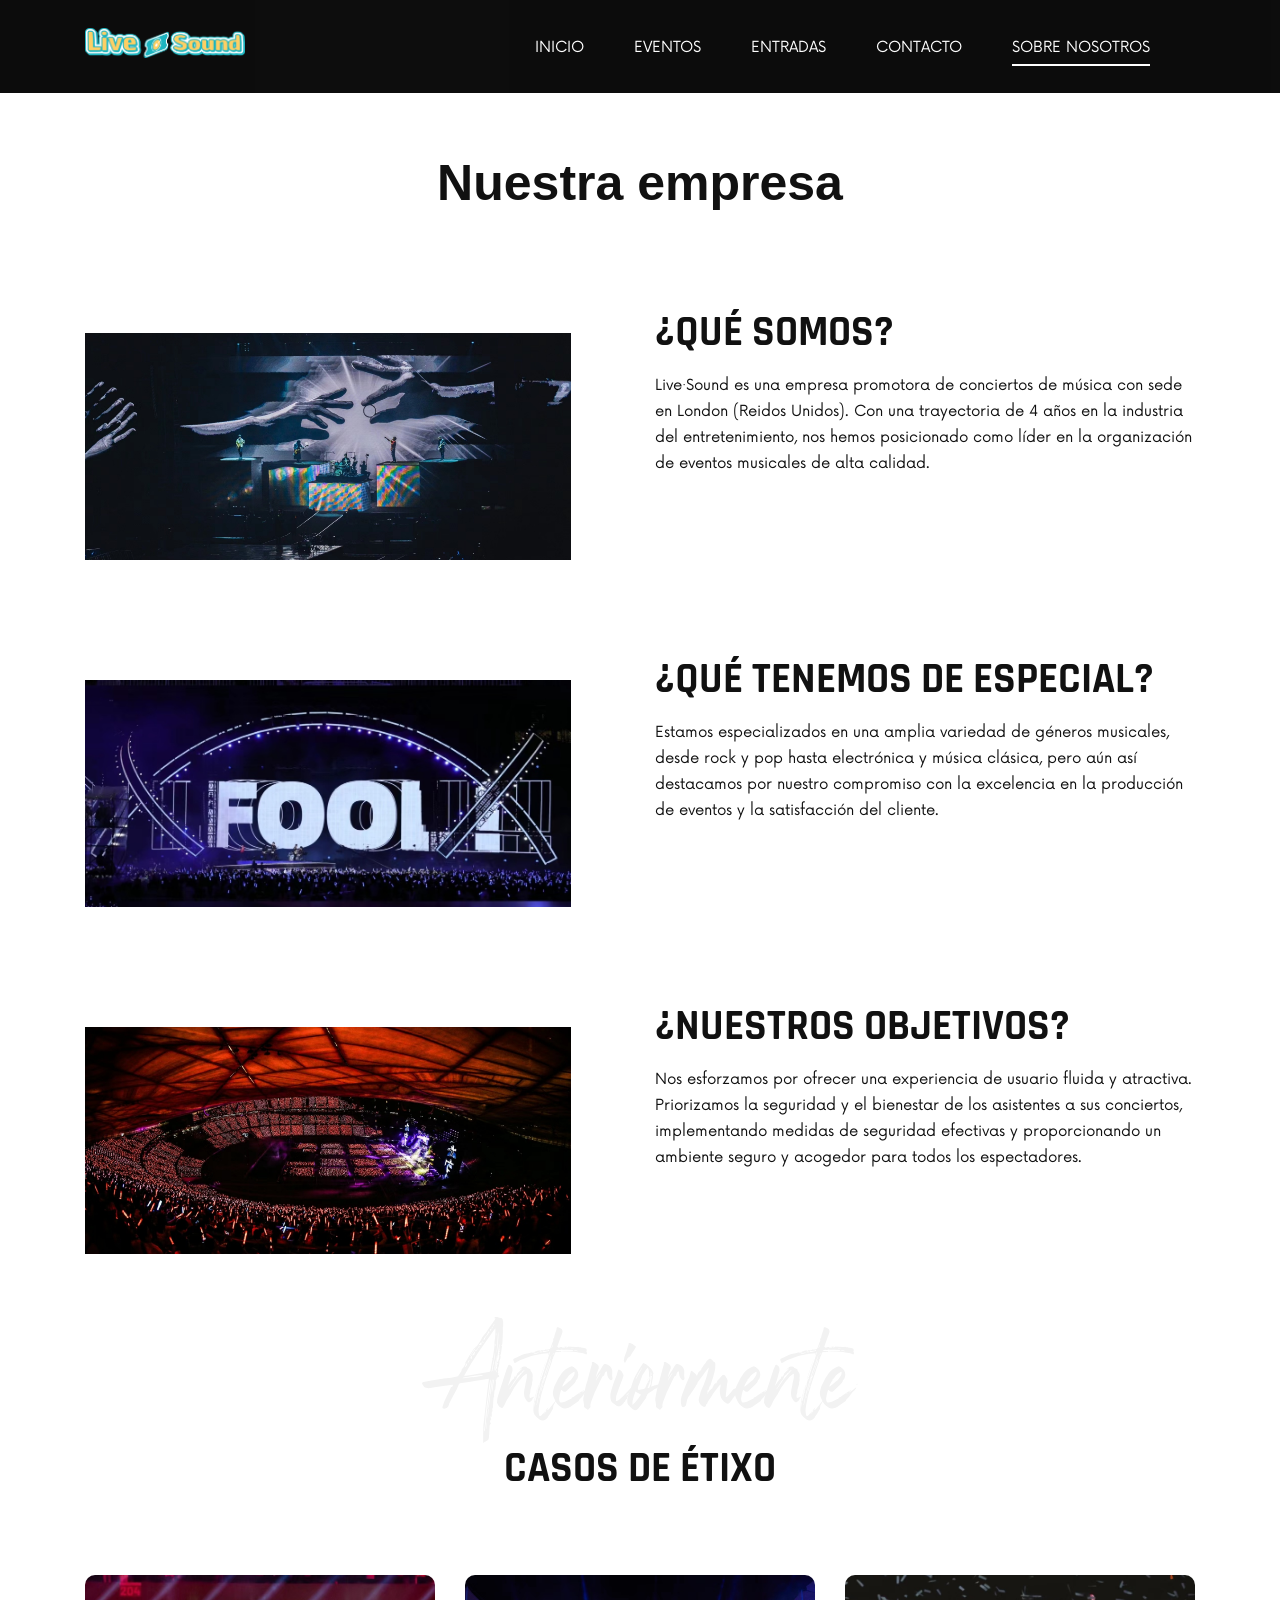
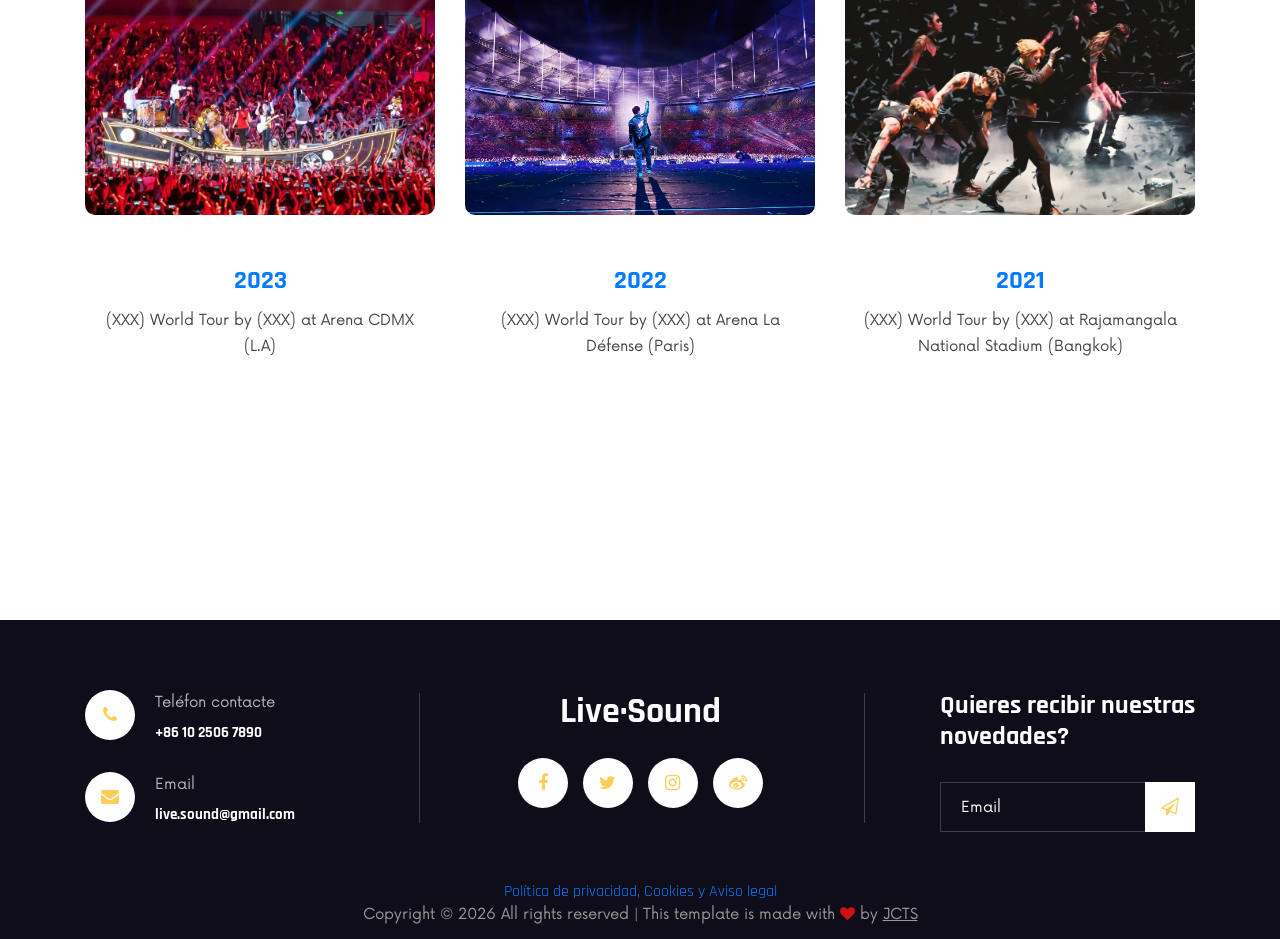
<file: about.html>
<!DOCTYPE html>
<html lang="zxx">

<head>
    <meta charset="UTF-8">
    <meta name="description" content="DJoz Template">
    <meta name="keywords" content="DJoz, unica, creative, html">
    <meta name="viewport" content="width=device-width, initial-scale=1.0">
    <meta http-equiv="X-UA-Compatible" content="ie=edge">
    <title>Live·Sound</title>

    <!-- Google Font -->
    <link href="https://fonts.googleapis.com/css2?family=Rajdhani:wght@400;500;600;700&display=swap" rel="stylesheet">

    <!-- Css Styles -->
    <link rel="stylesheet" href="css/bootstrap.min.css" type="text/css">
    <link rel="stylesheet" href="css/font-awesome.min.css" type="text/css">
    <link rel="stylesheet" href="css/barfiller.css" type="text/css">
    <link rel="stylesheet" href="css/nowfont.css" type="text/css">
    <link rel="stylesheet" href="css/rockville.css" type="text/css">
    <link rel="stylesheet" href="css/magnific-popup.css" type="text/css">
    <link rel="stylesheet" href="css/owl.carousel.min.css" type="text/css">
    <link rel="stylesheet" href="css/slicknav.min.css" type="text/css">
    <link rel="stylesheet" href="css/style.css" type="text/css">
</head>

<body>
    <!-- Page Preloder -->
    <div id="preloder">
        <div class="loader"></div>
    </div>

    <!-- Header Section Begin -->
    <header class="header header--normal">
        <div class="container">
            <div class="row">
                <div class="col-lg-2 col-md-2">
                    <div class="header__logo">
                        <a href="./index.html"><img src="img/icons/logo2.png"alt=""></a>
                    </div>
                </div>
                <div class="col-lg-10 col-md-10">
                    <div class="header__nav">
                        <nav class="header__menu mobile-menu">
                            <ul>
                                <li><a href="./index.html">Inicio</a></li>
                                <li><a href="./events.html">Eventos</a></li>                            
                                <li><a href="./tours.html">Entradas</a></li>
                                <li><a href="./contact.html">Contacto</a></li>
                                <li class="active"><a href="./about.html">Sobre nosotros</a></li>
                            </ul>
                        </nav>
                    </div>
                </div>
            </div>
            <div id="mobile-menu-wrap"></div>
        </div>
    </header>
    <!-- Header Section End -->

    <!-- Títol(venta entrades) -->
    <div class="textoposicio">
        <h2>Nuestra empresa</h2>
    </div>

    <!-- ¿Qué somos? -->
    <section class="about about--page spad">
        <div class="container">
            <div class="row">
                <div class="col-lg-6">
                    <div class="about__pic">
                        <img src="img/icons/p1.jpg"alt="">
                    </div>
                </div>
                <div class="col-lg-6">
                    <div class="about__text">
                        <div class="section-title">
                            <h2>¿Qué somos?</h2>
                        </div>
                        <p>Live·Sound es una empresa promotora de conciertos de música 
                            con sede en London (Reidos Unidos). Con una trayectoria de 4 
                            años en la industria del entretenimiento, nos hemos posicionado como 
                            líder en la organización de eventos musicales de alta calidad. </p>                   
                    </div>
                </div>
            </div>
        </div>
    </section>
    <!-- ¿Qué somos? End -->

     <!-- Qué tenemos de especial -->
     <section class="about about--page spad">
        <div class="container">
            <div class="row">
                <div class="col-lg-6">
                    <div class="about__pic">
                        <img src="img/icons/p2.jpg"alt="">
                    </div>
                </div>
                <div class="col-lg-6">
                    <div class="about__text">
                        <div class="section-title">
                            <h2>¿Qué tenemos de especial?</h2>
                        </div>
                        <p>Estamos especializados en una amplia variedad de géneros musicales, 
                            desde rock y pop hasta electrónica y música clásica, pero aún así destacamos
                            por nuestro compromiso con la excelencia en la producción 
                            de eventos y la satisfacción del cliente.</p>                     
                    </div>
                </div>
            </div>
        </div>
    </section>
    <!-- QUÉ TENEMOS DE ESPECIAL End -->

      <!-- NUESTROS OBJETIVOS Begin -->
      <section class="about about--page spad">
        <div class="container">
            <div class="row">
                <div class="col-lg-6">
                    <div class="about__pic">
                        <img src="img/icons/p3.jpg"alt="">
                    </div>
                </div>
                <div class="col-lg-6">
                    <div class="about__text">
                        <div class="section-title">
                            <h2>¿Nuestros objetivos?</h2>
                        </div>
                        <p> Nos esforzamos por ofrecer una experiencia de usuario fluida y atractiva.
                            Priorizamos la seguridad y el bienestar de los asistentes a sus conciertos, 
                            implementando medidas de seguridad efectivas y proporcionando un ambiente 
                            seguro y acogedor para todos los espectadores.
                        </p>
                    </div>
                </div>
            </div>
        </div>
    </section>
    <!-- NUESTROS OBJETIVOS End -->

    <!-- About Services Section Begin (casos éxito) -->
    <section class="about-services spad">
        <div class="container">
            <div class="row">
                <div class="col-lg-12">
                    <div class="section-title center-title">
                        <h2>CASOS DE ÉTIXO</h2>
                        <h1>Anteriormente</h1>
                    </div>
                </div>
            </div>
            <div class="row">
                <div class="col-lg-4 col-md-6 col-sm-6">
                    <div class="about__services__item">
                        <div class="about__services__item__pic set-bg" data-setbg="img/icons/concierto3.jpg">
                        </div>
                        <div class="about__services__item__text">
                            <h4> <a href="https://youtu.be/cgQut1pjF9c?si=VvpZ6ZoOPcDo1i7K">2023</a></h4>
                            <p>(XXX) World Tour by (XXX) at Arena CDMX (L.A)</p>
                        </div>
                    </div>
                </div>
                <div class="col-lg-4 col-md-6 col-sm-6">
                    <div class="about__services__item">
                        <div class="about__services__item__pic set-bg" data-setbg="img/icons/concierto1.jpg">                           
                        </div>
                        <div class="about__services__item__text">
                            <h4> <a href="https://youtu.be/xdUhMRdsueY?si=n37cIja23dIYA0MB">2022</a></h4>
                            <p>(XXX) World Tour by (XXX) at Arena La Défense (Paris)</p>
                        </div>
                    </div>
                </div>
                <div class="col-lg-4 col-md-6 col-sm-6">
                    <div class="about__services__item">
                        <div class="about__services__item__pic set-bg" data-setbg="img/icons/concierto2.jpg">                       
                        </div>
                        <div class="about__services__item__text">
                            <h4> <a href="https://youtu.be/1IzDlVV81LY?si=Nt0EQgfAFxNtYjcA">2021</a></h4>
                            <p>(XXX) World Tour by (XXX) at Rajamangala National Stadium (Bangkok)</p>
                        </div>
                    </div>
                </div>
            </div>
        </div>
    </section>
    <!-- About Services Section End -->

   <!-- Footer Section Begin -->
   <footer class="footer footer--normal spad set-bg" data-setbg="img/icons/footer2.png">
    <div class="container">
        <div class="row">
            <div class="col-lg-3 col-md-6">
                <div class="footer__address">
                    <ul>
                        <li>
                            <i class="fa fa-phone"></i>
                            <p>Teléfon contacte</p>
                            <h6>+86 10 2506 7890</h6>
                        </li>
                        <li>
                            <i class="fa fa-envelope"></i>
                            <p>Email</p>
                            <h6>live.sound@gmail.com</h6>
                        </li>
                    </ul>
                </div>
            </div>
            <div class="col-lg-4 offset-lg-1 col-md-6">
                <div class="footer__social">
                    <h2>Live·Sound</h2>
                    <div class="footer__social__links">
                        <a href="https://www.facebook.com"><i class="fa fa-facebook"></i></a>
                        <a href="https://twitter.com"><i class="fa fa-twitter"></i></a>
                        <a href="https://www.instagram.com"><i class="fa fa-instagram"></i></a>
                        <a href="https://weibo.com/newlogin?tabtype=weibo&gid=102803&openLoginLayer=0&url=https%3A%2F%2Fweibo.com%2F"><i class="fa fa-weibo"></i></a>
                    </div>
                </div>
            </div>
            <div class="col-lg-3 offset-lg-1 col-md-6">
                <div class="footer__newslatter">
                    <h4>Quieres recibir nuestras novedades?</h4>
                    <form action="#">
                        <input type="text" placeholder="Email">
                        <button type="submit"><i class="fa fa-send-o"></i></button>
                    </form>
                </div>
            </div>
        </div>

        <!-- Inici Link política privacidad -->
        <div class="privacitat">
            <h6> 
                <a href="políticaprivacidad.html">Política de privacidad, Cookies y Aviso legal</a>
            </h6>
        </div>
        <!-- Fi Link política privacidad -->

        <!-- Link back to Colorlib can't be removed. Template is licensed under CC BY 3.0. -->
        <div class="footer__copyright__text">
            <p>Copyright &copy; <script>document.write(new Date().getFullYear());</script> All rights reserved | This template is made with <i class="fa fa-heart" aria-hidden="true"></i> by <a href="https://colorlib.com" target="_blank">JCTS</a></p>
        </div>
        <!-- Link back to Colorlib can't be removed. Template is licensed under CC BY 3.0. -->
    </div>
</footer>
<!-- Footer Section End -->

<!-- Js Plugins -->
<script src="js/jquery-3.3.1.min.js"></script>
<script src="js/bootstrap.min.js"></script>
<script src="js/jquery.magnific-popup.min.js"></script>
<script src="js/jquery.nicescroll.min.js"></script>
<script src="js/jquery.barfiller.js"></script>
<script src="js/jquery.countdown.min.js"></script>
<script src="js/jquery.slicknav.js"></script>
<script src="js/owl.carousel.min.js"></script>
<script src="js/main.js"></script>

<!-- Music Plugin -->
<script src="js/jquery.jplayer.min.js"></script>
<script src="js/jplayerInit.js"></script>
</body>

</html>
</file>
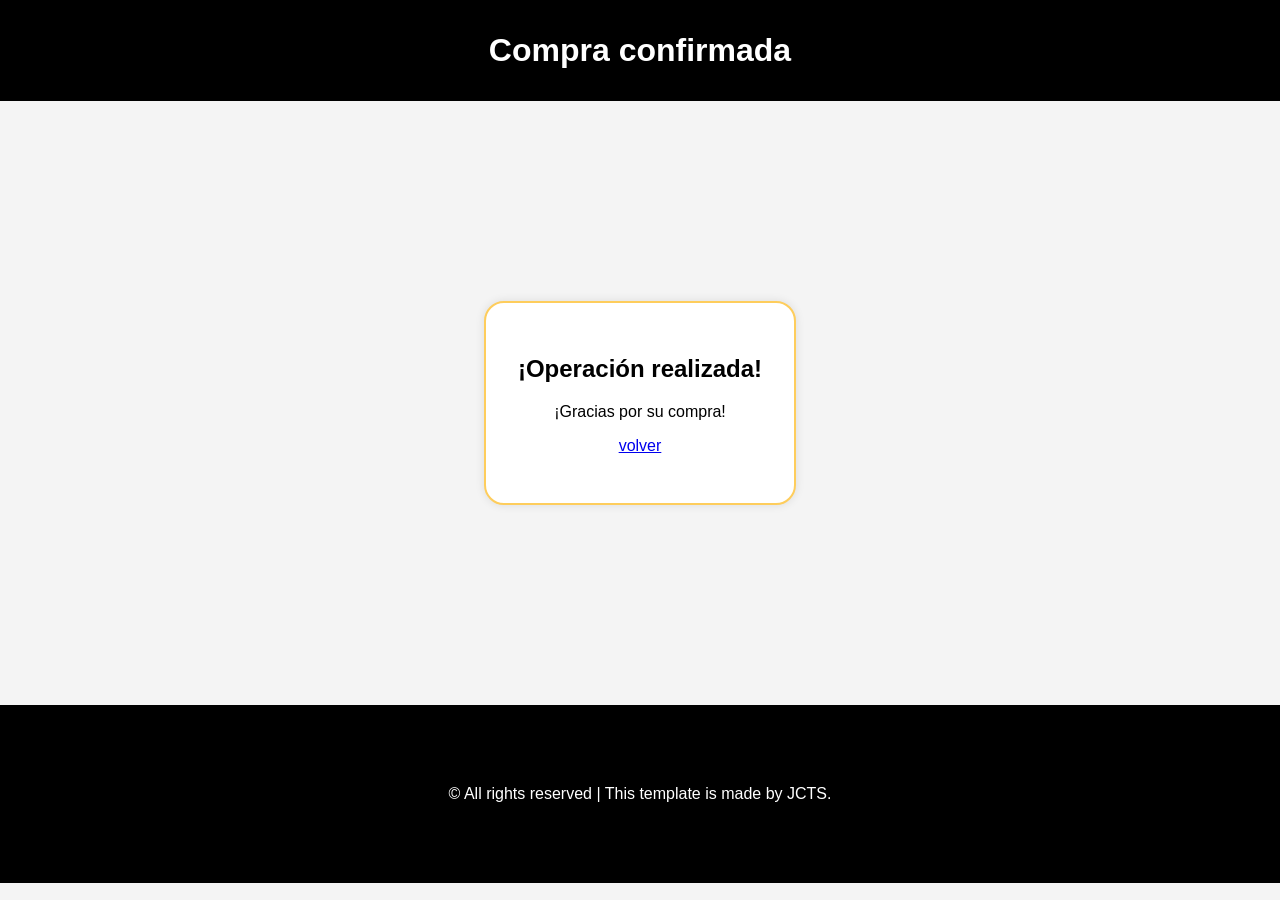
<file: confirmar.html>
<!DOCTYPE html>
<html lang="es">
<head>
    <meta charset="UTF-8">
    <meta name="viewport" content="width=device-width, initial-scale=1.0">
    <title>Entradas</title>
    <link rel="stylesheet" href="prueba.css">
</head>
<body>
    <header>
        <h1>Compra confirmada</h1>
    </header>

    <main class="confirmation">
        <div class="message">
            <h2>¡Operación realizada!</h2>
            <p>¡Gracias por su compra!</p>
            <a href="tours.html"><p>volver</p></a>
        </div>
    </main>
    <footer>
        <p>&copy; All rights reserved | This template is made by JCTS.</p>
    </footer>
</body>
</html>
</file>
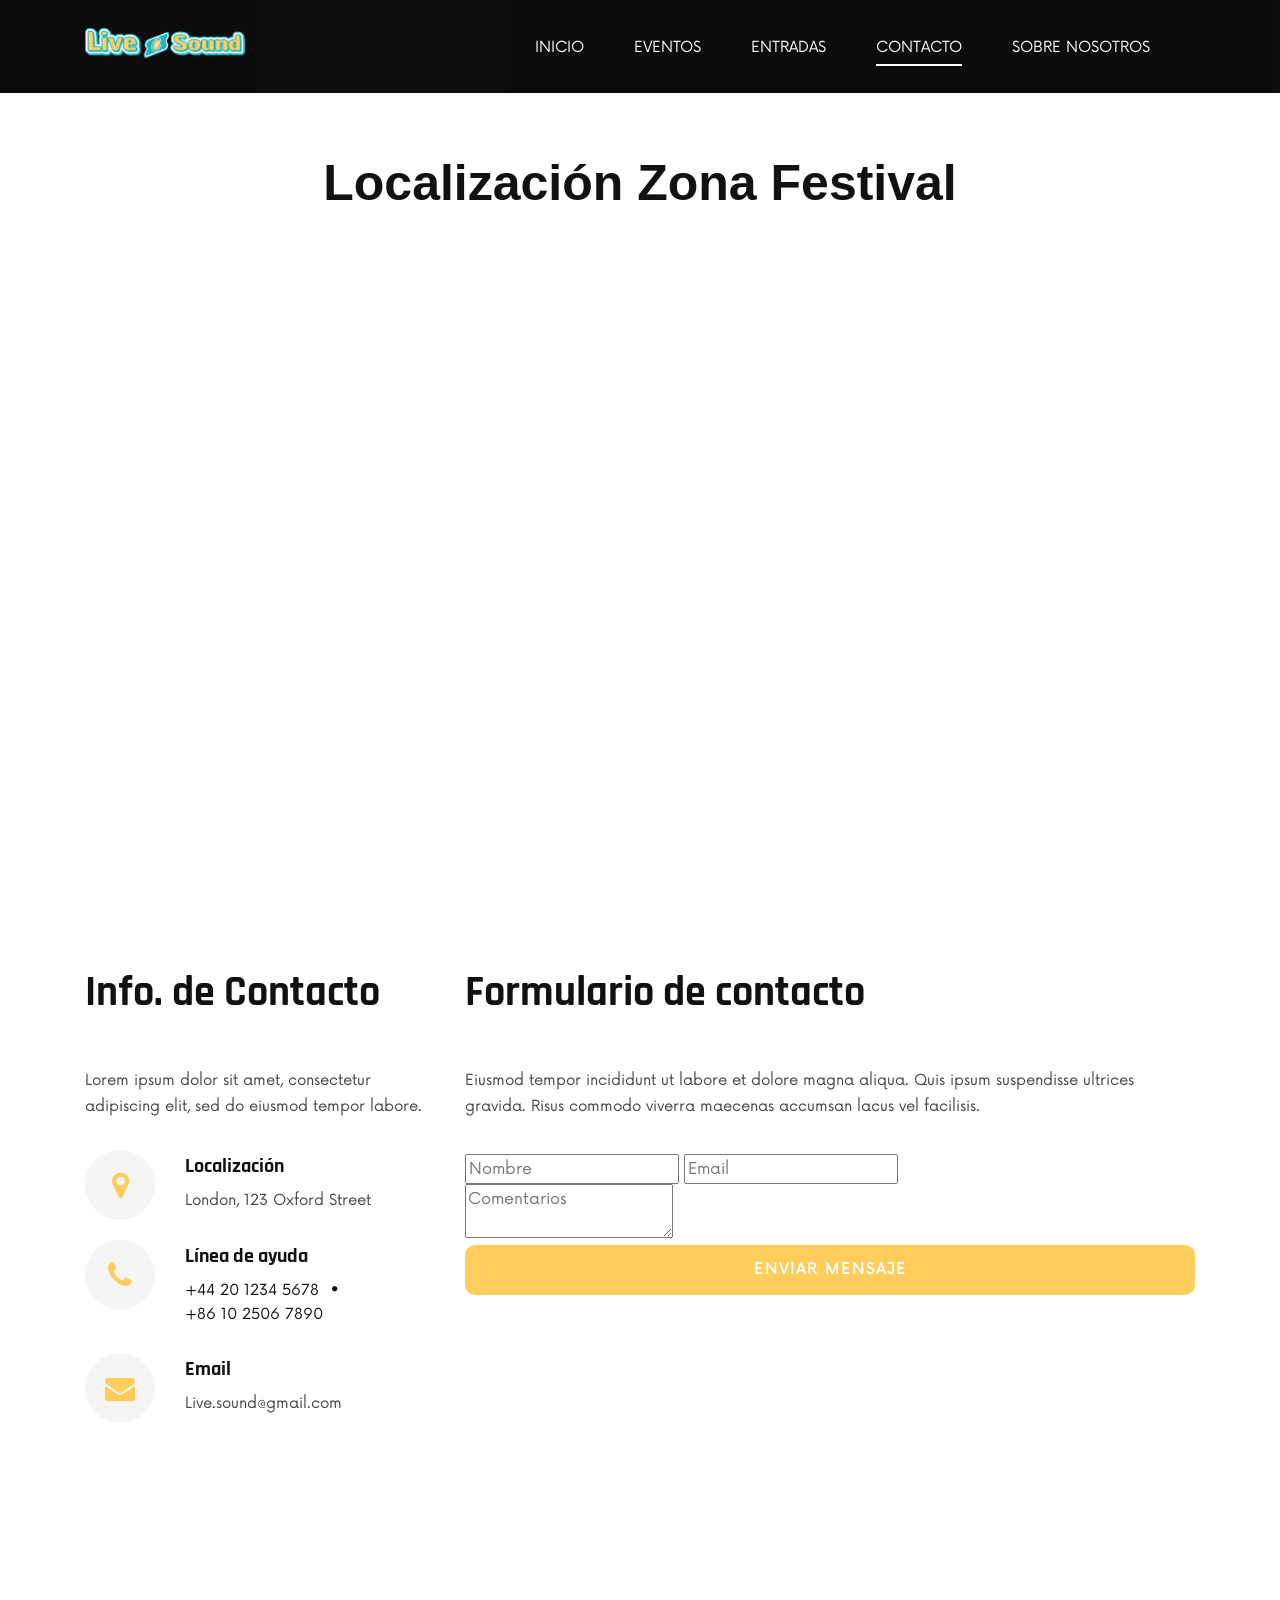
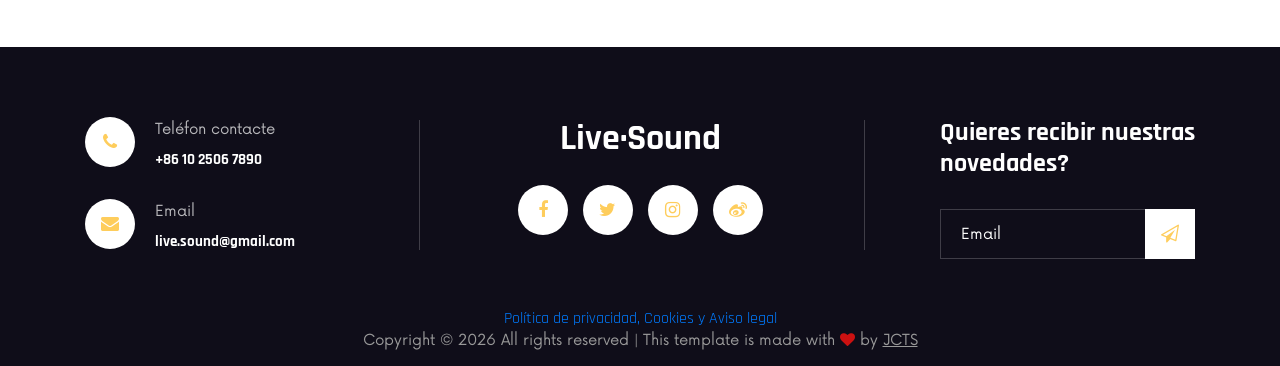
<file: contact.html>
<!DOCTYPE html>
<html lang="zxx">

<head>
    <meta charset="UTF-8">
    <meta name="description" content="DJoz Template">
    <meta name="keywords" content="DJoz, unica, creative, html">
    <meta name="viewport" content="width=device-width, initial-scale=1.0">
    <meta http-equiv="X-UA-Compatible" content="ie=edge">
    <title>Live·Sound</title>

    <!-- Google Font -->
    <link href="https://fonts.googleapis.com/css2?family=Rajdhani:wght@400;500;600;700&display=swap" rel="stylesheet">

    <!-- Css Styles -->
    <link rel="stylesheet" href="css/bootstrap.min.css" type="text/css">
    <link rel="stylesheet" href="css/font-awesome.min.css" type="text/css">
    <link rel="stylesheet" href="css/barfiller.css" type="text/css">
    <link rel="stylesheet" href="css/nowfont.css" type="text/css">
    <link rel="stylesheet" href="css/rockville.css" type="text/css">
    <link rel="stylesheet" href="css/magnific-popup.css" type="text/css">
    <link rel="stylesheet" href="css/owl.carousel.min.css" type="text/css">
    <link rel="stylesheet" href="css/slicknav.min.css" type="text/css">
    <link rel="stylesheet" href="css/style.css" type="text/css">
</head>

<body>
    <!-- Page Preloder -->
    <div id="preloder">
        <div class="loader"></div>
    </div>

    <!-- Header Section Begin -->
    <header class="header header--normal">
        <div class="container">
            <div class="row">
                <div class="col-lg-2 col-md-2">
                    <div class="header__logo">
                        <a href="./index.html"><img src="img/icons/logo2.png" alt=""></a>
                    </div>
                </div>
                <div class="col-lg-10 col-md-10">
                    <div class="header__nav">
                        <nav class="header__menu mobile-menu">
                            <ul>
                                <li><a href="./index.html">Inicio</a></li>
                                <li><a href="./events.html">Eventos</a></li>                            
                                <li><a href="./tours.html">Entradas</a></li>
                                <li class="active"><a href="./contact.html">Contacto</a></li>
                                <li><a href="./about.html">Sobre nosotros</a></li>
                            </ul>
                        </nav>
                    </div>
                </div>
            </div>
            <div id="mobile-menu-wrap"></div>
        </div>
    </header>
    <!-- Header Section End -->

     <!-- Títol(Zona Festival) -->
     <div class="textoposicio">
        <h2>Localización Zona Festival</h2>
    </div>

    <!-- Map Begin -->
            <div class="map">
                    <div class="container">
                            <iframe
                                src="https://www.google.com/maps/embed?pb=!1m18!1m12!1m3!1d3853.9150507793543!2d116.4012223!3d39.971539299999996!2m3!1f0!2f0!3f0!3m2!1i1024!2i768!4f13.1!3m3!1m2!1s0x35f054a3fbc00001%3A0x34fd22e346cd729a!2sBeijing%20Chaoyang%C2%B7Niaocao%C2%B7Shuilifang!5e1!3m2!1sca!2ses!4v1711386116899!5m2!1sca!2ses" 
                                height="585" style="border:0;" allowfullscreen=""></iframe>
                    </div>
            </div>
    <!-- Map End -->

    <!-- info contacto -->
    <section class="contact spad">
        <div class="container">
            <div class="row">
                <div class="col-lg-4">
                    <div class="contact__address">
                        <div class="section-title">
                            <h2>Info. de Contacto</h2>
                        </div>
                        <p>Lorem ipsum dolor sit amet, consectetur adipiscing elit, sed do eiusmod tempor
                            labore.</p>
                        <ul>
                            <li>
                                <i class="fa fa-map-marker"></i>
                                <h5>Localización</h5>
                                <p>London, 123 Oxford Street</p>
                            </li>
                            <li>
                                <i class="fa fa-phone"></i>
                                <h5>Línea de ayuda</h5>
                                <span>+44 20 1234 5678 
                                </span>
                                <span>+86 10 2506 7890</span>
                            </li>
                            <li>
                                <i class="fa fa-envelope"></i>
                                <h5>Email</h5>
                                <p>Live.sound@gmail.com</p>
                            </li>
                        </ul>
                    </div>
                </div>
                <div class="col-lg-8">
                    <div class="contact__form">
                        <div class="section-title">
                            <h2>Formulario de contacto</h2>
                        </div>
                        <p>Eiusmod tempor incididunt ut labore et dolore magna aliqua. Quis ipsum suspendisse ultrices
                            gravida. Risus commodo viverra maecenas accumsan lacus vel facilisis. </p>
                        <form action="#">
                            <div class="input__list">
                                <input type="text" placeholder="Nombre">
                                <input type="text" placeholder="Email">
                            </div>
                            <textarea placeholder="Comentarios"></textarea>
                            <button type="submit" class="site-btn">Enviar mensaje</button>
                        </form>
                    </div>
                </div>
            </div>
        </div>
    </section>
    <!-- Contact Section End -->

    <!-- Footer Section Begin -->
   <footer class="footer footer--normal spad set-bg" data-setbg="img/icons/footer2.png">
    <div class="container">
        <div class="row">
            <div class="col-lg-3 col-md-6">
                <div class="footer__address">
                    <ul>
                        <li>
                            <i class="fa fa-phone"></i>
                            <p>Teléfon contacte</p>
                            <h6>+86 10 2506 7890</h6>
                        </li>
                        <li>
                            <i class="fa fa-envelope"></i>
                            <p>Email</p>
                            <h6>live.sound@gmail.com</h6>
                        </li>
                    </ul>
                </div>
            </div>
            <div class="col-lg-4 offset-lg-1 col-md-6">
                <div class="footer__social">
                    <h2>Live·Sound</h2>
                    <div class="footer__social__links">
                        <a href="https://www.facebook.com"><i class="fa fa-facebook"></i></a>
                        <a href="https://twitter.com"><i class="fa fa-twitter"></i></a>
                        <a href="https://www.instagram.com"><i class="fa fa-instagram"></i></a>
                        <a href="https://weibo.com/newlogin?tabtype=weibo&gid=102803&openLoginLayer=0&url=https%3A%2F%2Fweibo.com%2F"><i class="fa fa-weibo"></i></a>
                    </div>
                </div>
            </div>
            <div class="col-lg-3 offset-lg-1 col-md-6">
                <div class="footer__newslatter">
                    <h4>Quieres recibir nuestras novedades?</h4>
                    <form action="#">
                        <input type="text" placeholder="Email">
                        <button type="submit"><i class="fa fa-send-o"></i></button>
                    </form>
                </div>
            </div>
        </div>

        <!-- Inici Link política privacidad -->
        <div class="privacitat">
            <h6> 
                <a href="políticaprivacidad.html">Política de privacidad, Cookies y Aviso legal</a>
            </h6>
        </div>
        <!-- Fi Link política privacidad -->

        <!-- Link back to Colorlib can't be removed. Template is licensed under CC BY 3.0. -->
        <div class="footer__copyright__text">
            <p>Copyright &copy; <script>document.write(new Date().getFullYear());</script> All rights reserved | This template is made with <i class="fa fa-heart" aria-hidden="true"></i> by <a href="https://colorlib.com" target="_blank">JCTS</a></p>
        </div>
        <!-- Link back to Colorlib can't be removed. Template is licensed under CC BY 3.0. -->
    </div>
</footer>
<!-- Footer Section End -->

<!-- Js Plugins -->
<script src="js/jquery-3.3.1.min.js"></script>
<script src="js/bootstrap.min.js"></script>
<script src="js/jquery.magnific-popup.min.js"></script>
<script src="js/jquery.nicescroll.min.js"></script>
<script src="js/jquery.barfiller.js"></script>
<script src="js/jquery.countdown.min.js"></script>
<script src="js/jquery.slicknav.js"></script>
<script src="js/owl.carousel.min.js"></script>
<script src="js/main.js"></script>

<!-- Music Plugin -->
<script src="js/jquery.jplayer.min.js"></script>
<script src="js/jplayerInit.js"></script>
</body>

</html>
</file>
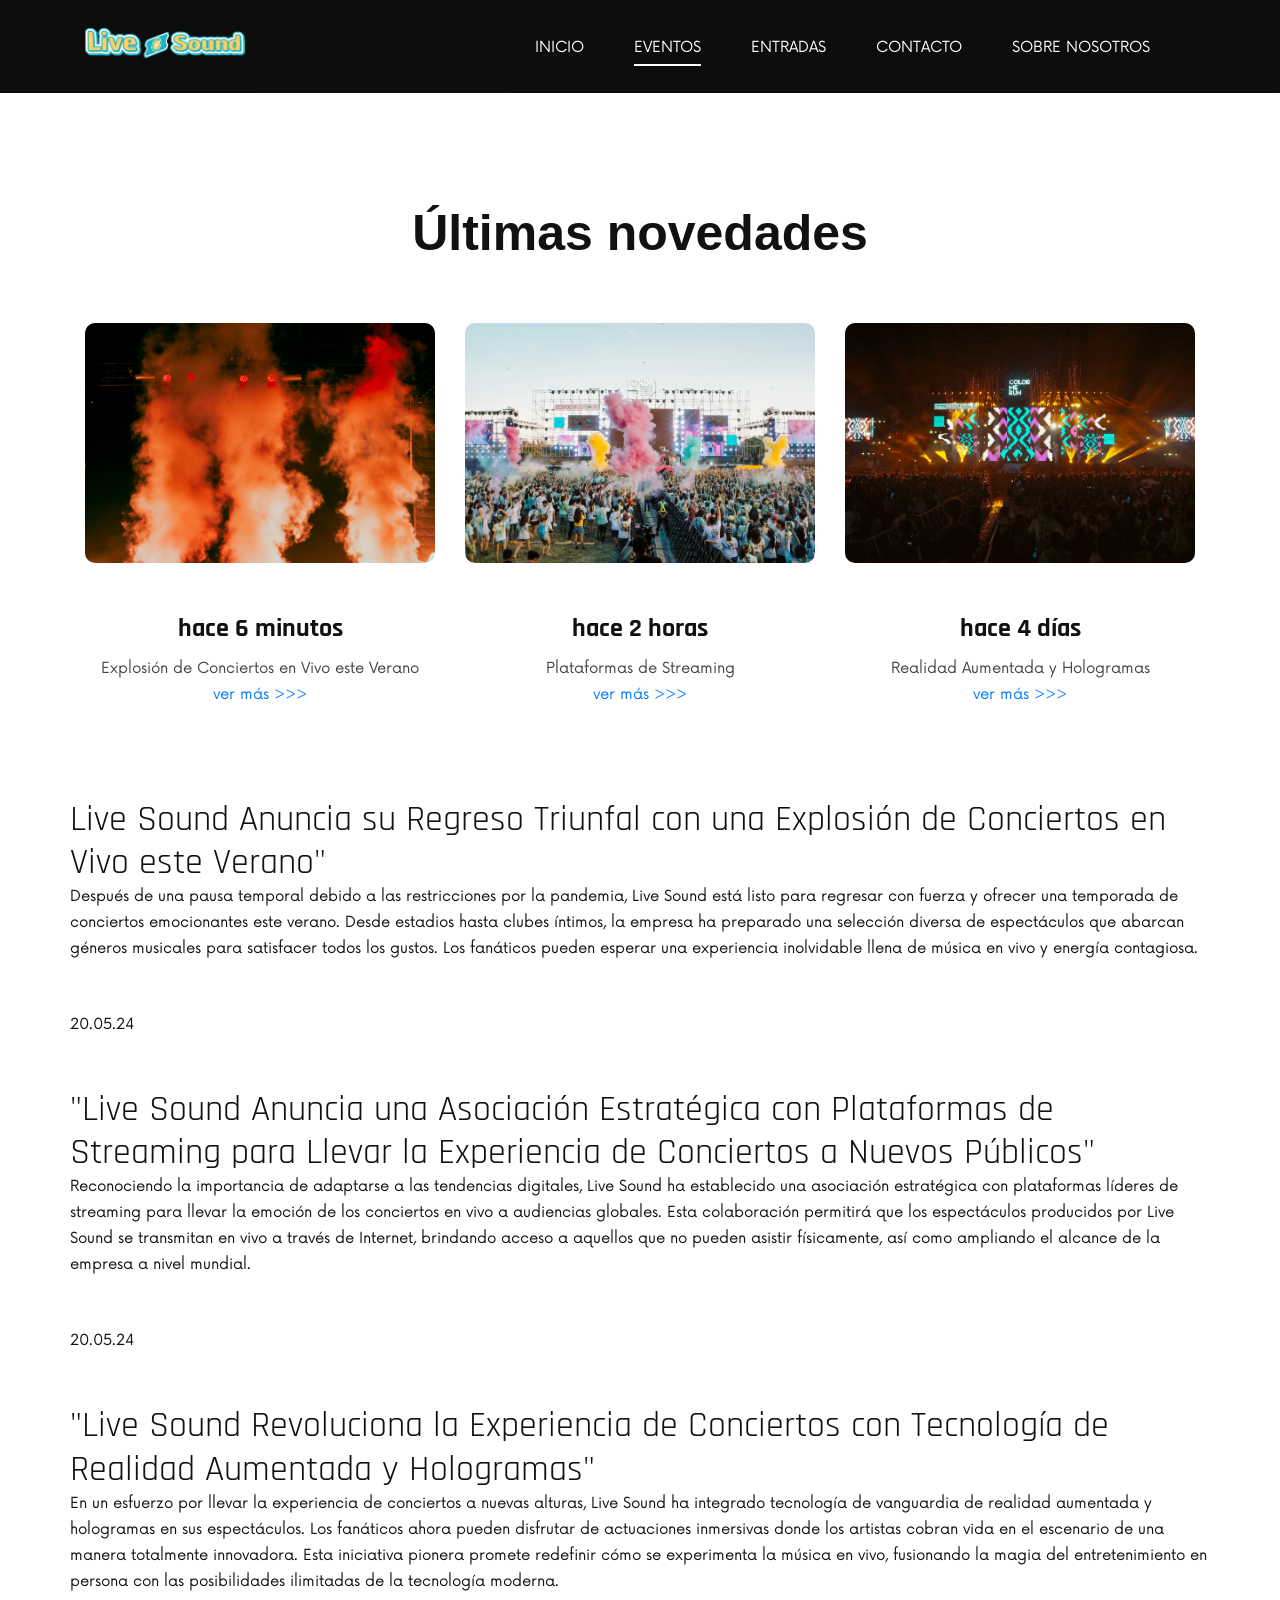
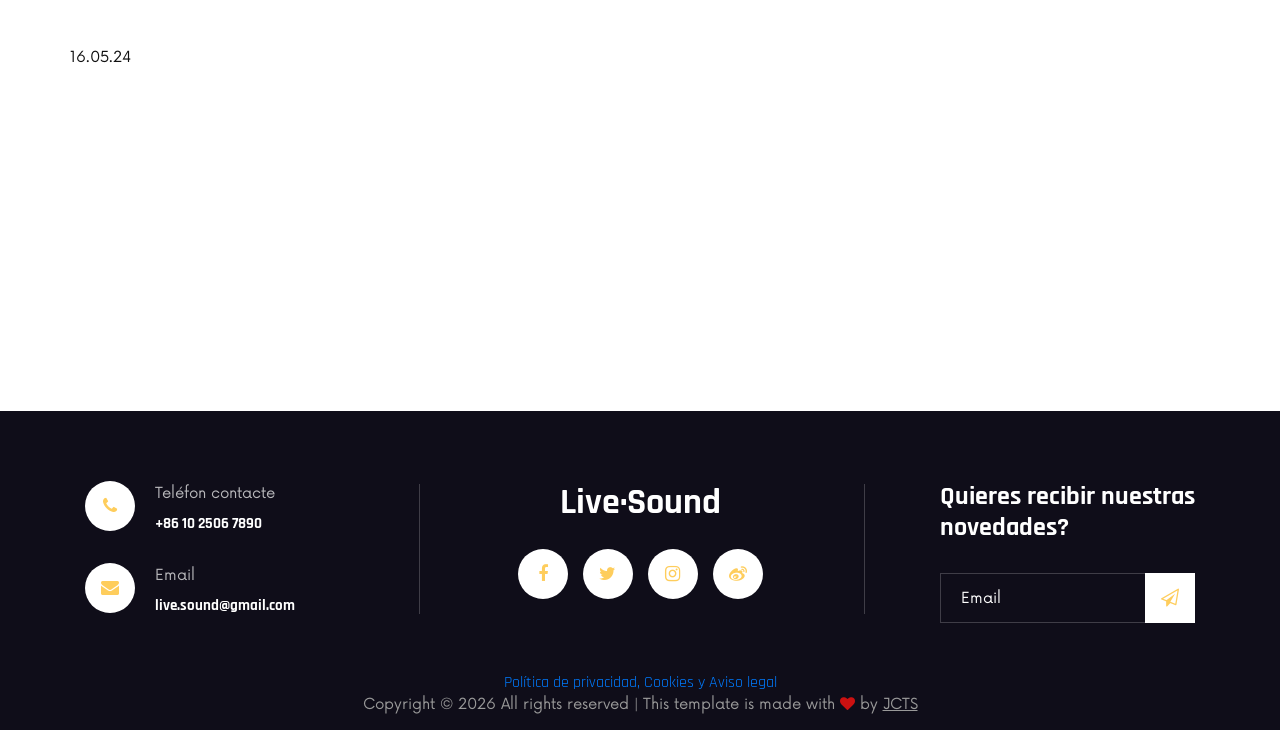
<file: events.html>
<!DOCTYPE html>
<html lang="zxx">

<head>
    <meta charset="UTF-8">
    <meta name="description" content="DJoz Template">
    <meta name="keywords" content="DJoz, unica, creative, html">
    <meta name="viewport" content="width=device-width, initial-scale=1.0">
    <meta http-equiv="X-UA-Compatible" content="ie=edge">
    <title>Live·Sound</title>

    <!-- Google Font -->
    <link href="https://fonts.googleapis.com/css2?family=Rajdhani:wght@400;500;600;700&display=swap" rel="stylesheet">

    <!-- Css Styles -->
    <link rel="stylesheet" href="css/bootstrap.min.css" type="text/css">
    <link rel="stylesheet" href="css/font-awesome.min.css" type="text/css">
    <link rel="stylesheet" href="css/barfiller.css" type="text/css">
    <link rel="stylesheet" href="css/nowfont.css" type="text/css">
    <link rel="stylesheet" href="css/rockville.css" type="text/css">
    <link rel="stylesheet" href="css/magnific-popup.css" type="text/css">
    <link rel="stylesheet" href="css/owl.carousel.min.css" type="text/css">
    <link rel="stylesheet" href="css/slicknav.min.css" type="text/css">
    <link rel="stylesheet" href="css/style.css" type="text/css">
</head>

<body>
    <!-- Page Preloder -->
    <div id="preloder">
        <div class="loader"></div>
    </div>

    <!-- Header Section Begin -->
    <header class="header header--normal">
        <div class="container">
            <div class="row">
                <div class="col-lg-2 col-md-2">
                    <div class="header__logo">
                        <a href="./index.html"><img src="img/icons/logo2.png"alt=""></a>
                    </div>
                </div>
                <div class="col-lg-10 col-md-10">
                    <div class="header__nav">
                        <nav class="header__menu mobile-menu">
                            <ul>
                                <li><a href="./index.html">Inicio</a></li>
                                <li class="active"><a href="./events.html">Eventos</a></li>
                                <li><a href="./tours.html">Entradas</a></li>
                                <li><a href="./contact.html">Contacto</a></li>
                                <li><a href="./about.html">Sobre nosotros</a></li>
                                
                            </ul>
                        </nav>
                    </div>
                </div>
            </div>
            <div id="mobile-menu-wrap"></div>
        </div>
    </header>
    <!-- Header Section End -->



    <!-- About Services Section Begin (casos éxito) -->
    <section class="about-services spad">
        <div class="container">
            <div class="row">
                <div class="col-lg-12">
                        <div class="textoposicio">
                            <h2>Últimas novedades</h2>
                        </div>
                </div>
            </div>
            <div class="row">
                <div class="col-lg-4 col-md-6 col-sm-6">
                    <div class="about__services__item">
                        <div class="about__services__item__pic set-bg" data-setbg="img/i1.jpg">
                        </div>
                        <div class="about__services__item__text">
                            <h4>hace 6 minutos</h4>
                            <p>Explosión de Conciertos en Vivo este Verano</p>
                            <p><a href="#noticia1">ver más >>> </a></p>
                        </div>
                    </div>
                </div>
                <div class="col-lg-4 col-md-6 col-sm-6">
                    <div class="about__services__item">
                        <div class="about__services__item__pic set-bg" data-setbg="img/i2.jpg">                           
                        </div>
                        <div class="about__services__item__text">
                            <h4>hace 2 horas</h4>
                            <p>Plataformas de Streaming</p>
                            <p><a href="#noticia2">ver más >>> </a></p>
                        </div>
                    </div>
                </div>
                <div class="col-lg-4 col-md-6 col-sm-6">
                    <div class="about__services__item">
                        <div class="about__services__item__pic set-bg" data-setbg="img/i3.jpg">                       
                        </div>
                        <div class="about__services__item__text">
                            <h4>hace 4 días</h4>
                            <p>Realidad Aumentada y Hologramas</p>
                            <p> <a href="#noticia3">ver más >>> </a></p>
                        </div>
                    </div>
                </div>
            </div>
        </div>
    </section>
    <!-- About Services Section End -->
    <!-- noticias -->
    <section class="about about--page spad">
        <div class="container">
            <div class="row">
                    <div class="about__text">

                        <h2 id = "noticia1"> Live Sound Anuncia su Regreso Triunfal con una Explosión de Conciertos en Vivo este Verano"</h2>
                        <p>Después de una pausa temporal debido a las restricciones por la pandemia, Live Sound está listo para 
                            regresar con fuerza y ofrecer una temporada de conciertos emocionantes este verano. Desde estadios 
                            hasta clubes íntimos, la empresa ha preparado una selección diversa de espectáculos que abarcan géneros 
                            musicales para satisfacer todos los gustos. Los fanáticos pueden esperar una experiencia inolvidable 
                            llena de música en vivo y energía contagiosa. 
                        </p>    
                        <p>20.05.24</p>
                        <h2 id = "noticia2">"Live Sound Anuncia una Asociación Estratégica con Plataformas de Streaming para Llevar la Experiencia de Conciertos a Nuevos Públicos"</h2>
                        <p>Reconociendo la importancia de adaptarse a las tendencias digitales, Live Sound ha establecido una asociación 
                            estratégica con plataformas líderes de streaming para llevar la emoción de los conciertos en vivo a audiencias globales. 
                            Esta colaboración permitirá que los espectáculos producidos por Live Sound se transmitan en vivo a través de Internet, 
                            brindando acceso a aquellos que no pueden asistir físicamente, así como ampliando el alcance de la empresa a nivel mundial.
                        </p> 
                        <p>20.05.24</p>
                        <h2 id = "noticia3">"Live Sound Revoluciona la Experiencia de Conciertos con Tecnología de Realidad Aumentada y Hologramas"</h2>
                        <p>En un esfuerzo por llevar la experiencia de conciertos a nuevas alturas, Live Sound ha integrado tecnología 
                            de vanguardia de realidad aumentada y hologramas en sus espectáculos. Los fanáticos ahora pueden disfrutar 
                            de actuaciones inmersivas donde los artistas cobran vida en el escenario de una manera totalmente innovadora.
                            Esta iniciativa pionera promete redefinir cómo se experimenta la música en vivo, fusionando la magia del entretenimiento
                            en persona con las posibilidades ilimitadas de la tecnología moderna.
                        </p>    
                        <p>16.05.24</p>    
                    </div>
            </div>
        </div>
    </section>

   <!-- Footer Section Begin -->
   <footer class="footer footer--normal spad set-bg" data-setbg="img/icons/footer2.png">
    <div class="container">
        <div class="row">
            <div class="col-lg-3 col-md-6">
                <div class="footer__address">
                    <ul>
                        <li>
                            <i class="fa fa-phone"></i>
                            <p>Teléfon contacte</p>
                            <h6>+86 10 2506 7890</h6>
                        </li>
                        <li>
                            <i class="fa fa-envelope"></i>
                            <p>Email</p>
                            <h6>live.sound@gmail.com</h6>
                        </li>
                    </ul>
                </div>
            </div>
            <div class="col-lg-4 offset-lg-1 col-md-6">
                <div class="footer__social">
                    <h2>Live·Sound</h2>
                    <div class="footer__social__links">
                        <a href="https://www.facebook.com"><i class="fa fa-facebook"></i></a>
                        <a href="https://twitter.com"><i class="fa fa-twitter"></i></a>
                        <a href="https://www.instagram.com"><i class="fa fa-instagram"></i></a>
                        <a href="https://weibo.com/newlogin?tabtype=weibo&gid=102803&openLoginLayer=0&url=https%3A%2F%2Fweibo.com%2F"><i class="fa fa-weibo"></i></a>
                    </div>
                </div>
            </div>
            <div class="col-lg-3 offset-lg-1 col-md-6">
                <div class="footer__newslatter">
                    <h4>Quieres recibir nuestras novedades?</h4>
                    <form action="#">
                        <input type="text" placeholder="Email">
                        <button type="submit"><i class="fa fa-send-o"></i></button>
                    </form>
                </div>
            </div>
        </div>

        <!-- Inici Link política privacidad -->
        <div class="privacitat">
            <h6> 
                <a href="políticaprivacidad.html">Política de privacidad, Cookies y Aviso legal</a>
            </h6>
        </div>
        <!-- Fi Link política privacidad -->

        <!-- Link back to Colorlib can't be removed. Template is licensed under CC BY 3.0. -->
        <div class="footer__copyright__text">
            <p>Copyright &copy; <script>document.write(new Date().getFullYear());</script> All rights reserved | This template is made with <i class="fa fa-heart" aria-hidden="true"></i> by <a href="https://colorlib.com" target="_blank">JCTS</a></p>
        </div>
        <!-- Link back to Colorlib can't be removed. Template is licensed under CC BY 3.0. -->
    </div>
</footer>
<!-- Footer Section End -->

<!-- Js Plugins -->
<script src="js/jquery-3.3.1.min.js"></script>
<script src="js/bootstrap.min.js"></script>
<script src="js/jquery.magnific-popup.min.js"></script>
<script src="js/jquery.nicescroll.min.js"></script>
<script src="js/jquery.barfiller.js"></script>
<script src="js/jquery.countdown.min.js"></script>
<script src="js/jquery.slicknav.js"></script>
<script src="js/owl.carousel.min.js"></script>
<script src="js/main.js"></script>

<!-- Music Plugin -->
<script src="js/jquery.jplayer.min.js"></script>
<script src="js/jplayerInit.js"></script>
</body>

</html>
</file>
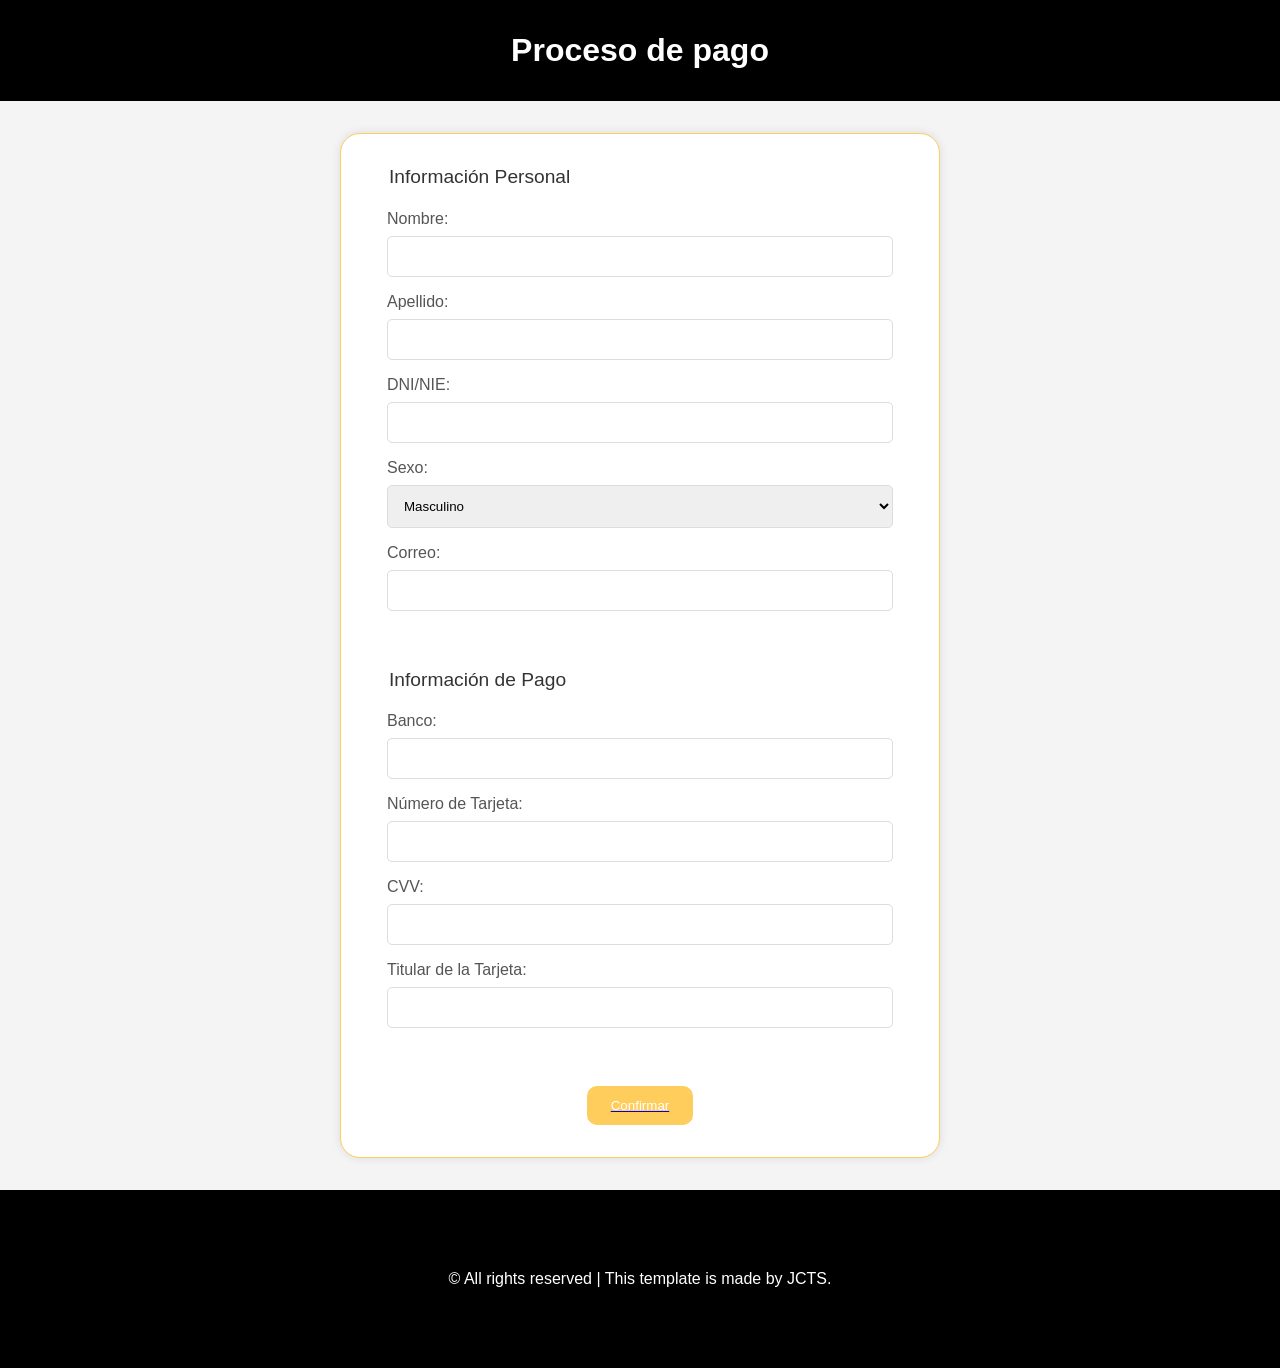
<file: pago.html>
<!DOCTYPE html>
<html lang="es">
<head>
    <meta charset="UTF-8">
    <meta name="viewport" content="width=device-width, initial-scale=1.0">
    <title>Entradas</title>
    <link rel="stylesheet" href="prueba.css">

</head>
<body>
    <header>
        <h1>Proceso de pago</h1>
    </header>

    <main>
        <form action="#" method="post" class="registration-form">
            <fieldset>
                <legend>Información Personal</legend>
                <label for="nombre">Nombre:</label>
                <input type="text" id="nombre" name="nombre" required>

                <label for="apellido">Apellido:</label>
                <input type="text" id="apellido" name="apellido" required>

                <label for="dni">DNI/NIE:</label>
                <input type="text" id="dni" name="dni" required>

                <label for="sexo">Sexo:</label>
                <select id="sexo" name="sexo" required>
                    <option value="masculino">Masculino</option>
                    <option value="femenino">Femenino</option>
                    <option value="otro">Otro</option>
                </select>

                <label for="correo">Correo:</label>
                <input type="email" id="correo" name="correo" required>
            </fieldset>

            <fieldset>
                <legend>Información de Pago</legend>
                <label for="banco">Banco:</label>
                <input type="text" id="banco" name="banco" required>

                <label for="num_tarjeta">Número de Tarjeta:</label>
                <input type="text" id="num_tarjeta" name="num_tarjeta" required>

                <label for="cvv">CVV:</label>
                <input type="text" id="cvv" name="cvv" required>

                <label for="titular">Titular de la Tarjeta:</label>
                <input type="text" id="titular" name="titular" required>
            </fieldset>

            <a href="confirmar.html"><button type="button">Confirmar</button></a>
        </form>

        </form>
    </main>

    <footer>
        <p>&copy; All rights reserved | This template is made by JCTS.</p>
    </footer>
</body>
</html>
</file>
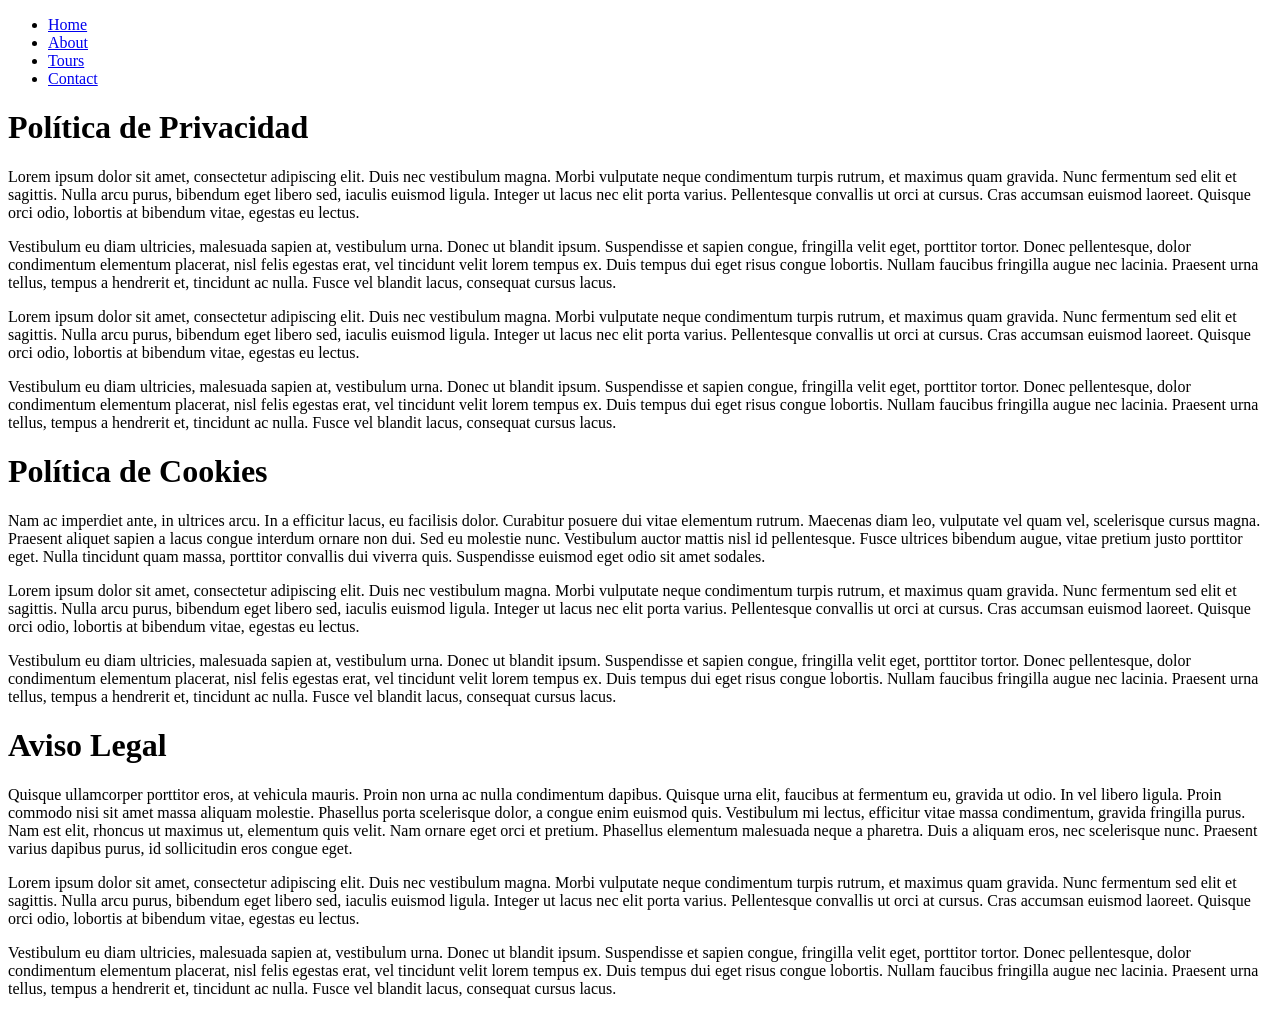
<file: políticaprivacidad.html>
<!DOCTYPE html>
<html lang="zxx">

<head>
    <meta charset="UTF-8">
    <meta name="description" content="Live·Sound">
    <meta name="keywords" content="DJoz, unica, creative, html">
    <meta name="viewport" content="width=device-width, initial-scale=1.0">
    <meta http-equiv="X-UA-Compatible" content="ie=edge">
    <title>Live·Sound</title>
</head>

<body>
     <!-- Page Preloder -->
     <div id="preloder">
        <div class="loader"></div>
    </div>

    <!-- Header Section Begin (barra menú) -->
    <header class="header">
        <div class="container">
            <div class="row">
                <div class="col-lg-10 col-md-10">
                    <div class="header__nav">
                        <nav class="header__menu mobile-menu">
                            <ul>
                                <li class="active"><a href="./index.html">Home</a></li>
                                <li><a href="./about.html">About</a></li>
                                <li><a href="./tours.html">Tours</a></li>
                                <li><a href="./contact.html">Contact</a></li>
                            </ul>
                        </nav>
                        
                    </div>
                </div>
            </div>
            <div id="mobile-menu-wrap"></div>
        </div>
    </header>
    <!-- Header Section End -->

    <!-- INICI Política privacidad, cookies, avís legal -->
        <h1>Política de Privacidad</h1>
        <p>Lorem ipsum dolor sit amet, consectetur adipiscing elit. Duis nec vestibulum magna. 
            Morbi vulputate neque condimentum turpis rutrum, et maximus quam gravida. 
            Nunc fermentum sed elit et sagittis. Nulla arcu purus, bibendum eget libero sed, iaculis euismod ligula. 
            Integer ut lacus nec elit porta varius. Pellentesque convallis ut orci at cursus. Cras accumsan euismod laoreet.
             Quisque orci odio, lobortis at bibendum vitae, egestas eu lectus.
        </p>
        <p>
            Vestibulum eu diam ultricies, malesuada sapien at, vestibulum urna. Donec ut blandit ipsum. 
            Suspendisse et sapien congue, fringilla velit eget, porttitor tortor. Donec pellentesque, 
            dolor condimentum elementum placerat, nisl felis egestas erat, vel tincidunt velit lorem tempus ex. 
            Duis tempus dui eget risus congue lobortis. Nullam faucibus fringilla augue nec lacinia. 
            Praesent urna tellus, tempus a hendrerit et, tincidunt ac nulla. 
            Fusce vel blandit lacus, consequat cursus lacus.
        </p>
        <p>Lorem ipsum dolor sit amet, consectetur adipiscing elit. Duis nec vestibulum magna. 
            Morbi vulputate neque condimentum turpis rutrum, et maximus quam gravida. 
            Nunc fermentum sed elit et sagittis. Nulla arcu purus, bibendum eget libero sed, iaculis euismod ligula. 
            Integer ut lacus nec elit porta varius. Pellentesque convallis ut orci at cursus. Cras accumsan euismod laoreet.
             Quisque orci odio, lobortis at bibendum vitae, egestas eu lectus.
        </p>
        <p>
            Vestibulum eu diam ultricies, malesuada sapien at, vestibulum urna. Donec ut blandit ipsum. 
            Suspendisse et sapien congue, fringilla velit eget, porttitor tortor. Donec pellentesque, 
            dolor condimentum elementum placerat, nisl felis egestas erat, vel tincidunt velit lorem tempus ex. 
            Duis tempus dui eget risus congue lobortis. Nullam faucibus fringilla augue nec lacinia. 
            Praesent urna tellus, tempus a hendrerit et, tincidunt ac nulla. 
            Fusce vel blandit lacus, consequat cursus lacus.
        </p>


        <h1>Política de Cookies</h1>
        <p>
            Nam ac imperdiet ante, in ultrices arcu. In a efficitur lacus, eu facilisis dolor. 
            Curabitur posuere dui vitae elementum rutrum. Maecenas diam leo, vulputate vel quam vel, scelerisque cursus magna. 
            Praesent aliquet sapien a lacus congue interdum ornare non dui. Sed eu molestie nunc. 
            Vestibulum auctor mattis nisl id pellentesque. Fusce ultrices bibendum augue, vitae pretium justo porttitor eget. 
            Nulla tincidunt quam massa, porttitor convallis dui viverra quis. Suspendisse euismod eget odio sit amet sodales.
        </p>
        <p>Lorem ipsum dolor sit amet, consectetur adipiscing elit. Duis nec vestibulum magna. 
            Morbi vulputate neque condimentum turpis rutrum, et maximus quam gravida. 
            Nunc fermentum sed elit et sagittis. Nulla arcu purus, bibendum eget libero sed, iaculis euismod ligula. 
            Integer ut lacus nec elit porta varius. Pellentesque convallis ut orci at cursus. Cras accumsan euismod laoreet.
             Quisque orci odio, lobortis at bibendum vitae, egestas eu lectus.
        </p>
        <p>
            Vestibulum eu diam ultricies, malesuada sapien at, vestibulum urna. Donec ut blandit ipsum. 
            Suspendisse et sapien congue, fringilla velit eget, porttitor tortor. Donec pellentesque, 
            dolor condimentum elementum placerat, nisl felis egestas erat, vel tincidunt velit lorem tempus ex. 
            Duis tempus dui eget risus congue lobortis. Nullam faucibus fringilla augue nec lacinia. 
            Praesent urna tellus, tempus a hendrerit et, tincidunt ac nulla. 
            Fusce vel blandit lacus, consequat cursus lacus.
        </p>

    
        <h1>Aviso Legal</h1>
        <p>
            Quisque ullamcorper porttitor eros, at vehicula mauris. Proin non urna ac nulla condimentum dapibus. 
            Quisque urna elit, faucibus at fermentum eu, gravida ut odio. In vel libero ligula. 
            Proin commodo nisi sit amet massa aliquam molestie. Phasellus porta scelerisque dolor, a congue enim euismod quis.
             Vestibulum mi lectus, efficitur vitae massa condimentum, gravida fringilla purus. 
             Nam est elit, rhoncus ut maximus ut, elementum quis velit. 
             Nam ornare eget orci et pretium. Phasellus elementum malesuada neque a pharetra. 
             Duis a aliquam eros, nec scelerisque nunc. Praesent varius dapibus purus, id sollicitudin eros congue eget.
        </p>
        <p>Lorem ipsum dolor sit amet, consectetur adipiscing elit. Duis nec vestibulum magna. 
            Morbi vulputate neque condimentum turpis rutrum, et maximus quam gravida. 
            Nunc fermentum sed elit et sagittis. Nulla arcu purus, bibendum eget libero sed, iaculis euismod ligula. 
            Integer ut lacus nec elit porta varius. Pellentesque convallis ut orci at cursus. Cras accumsan euismod laoreet.
             Quisque orci odio, lobortis at bibendum vitae, egestas eu lectus.
        </p>
        <p>
            Vestibulum eu diam ultricies, malesuada sapien at, vestibulum urna. Donec ut blandit ipsum. 
            Suspendisse et sapien congue, fringilla velit eget, porttitor tortor. Donec pellentesque, 
            dolor condimentum elementum placerat, nisl felis egestas erat, vel tincidunt velit lorem tempus ex. 
            Duis tempus dui eget risus congue lobortis. Nullam faucibus fringilla augue nec lacinia. 
            Praesent urna tellus, tempus a hendrerit et, tincidunt ac nulla. 
            Fusce vel blandit lacus, consequat cursus lacus.
        </p>

    <!--FI  Política privacidad, cookies, avís legal -->
</body>
</html>
</file>
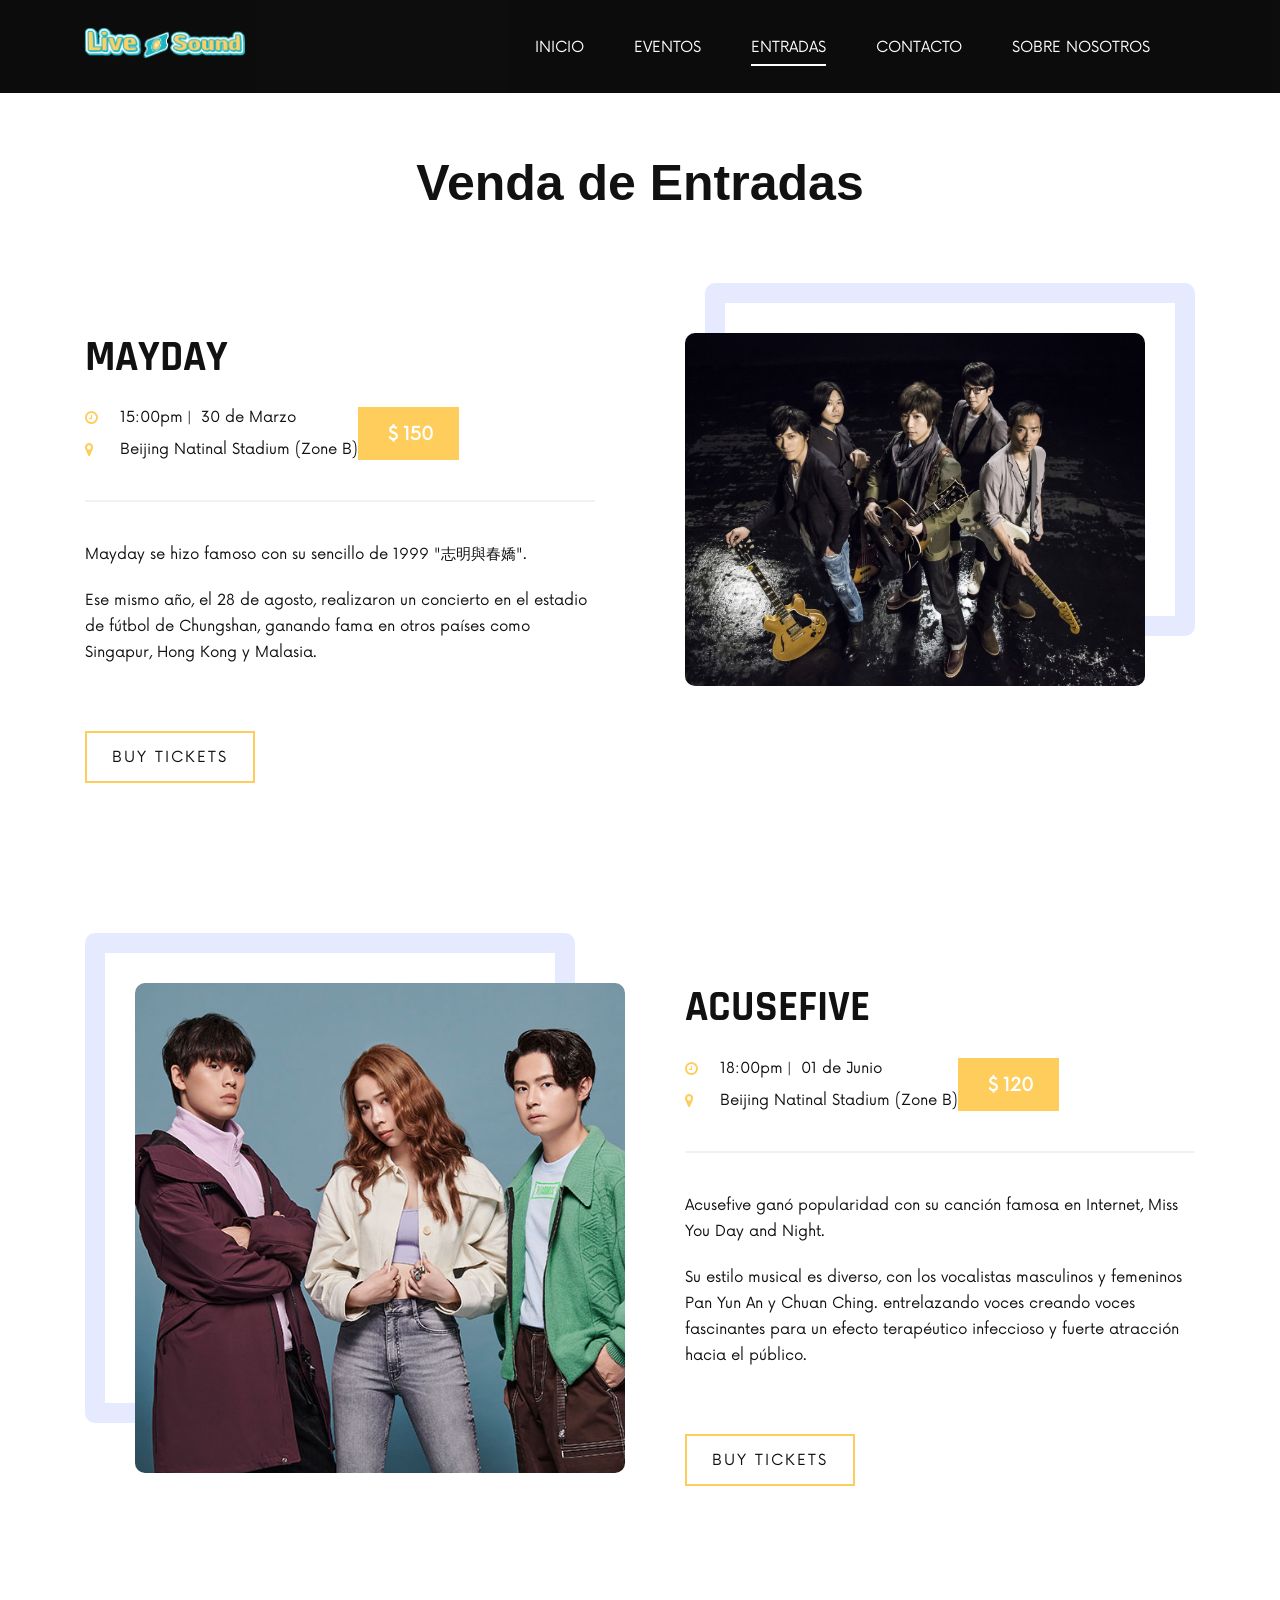
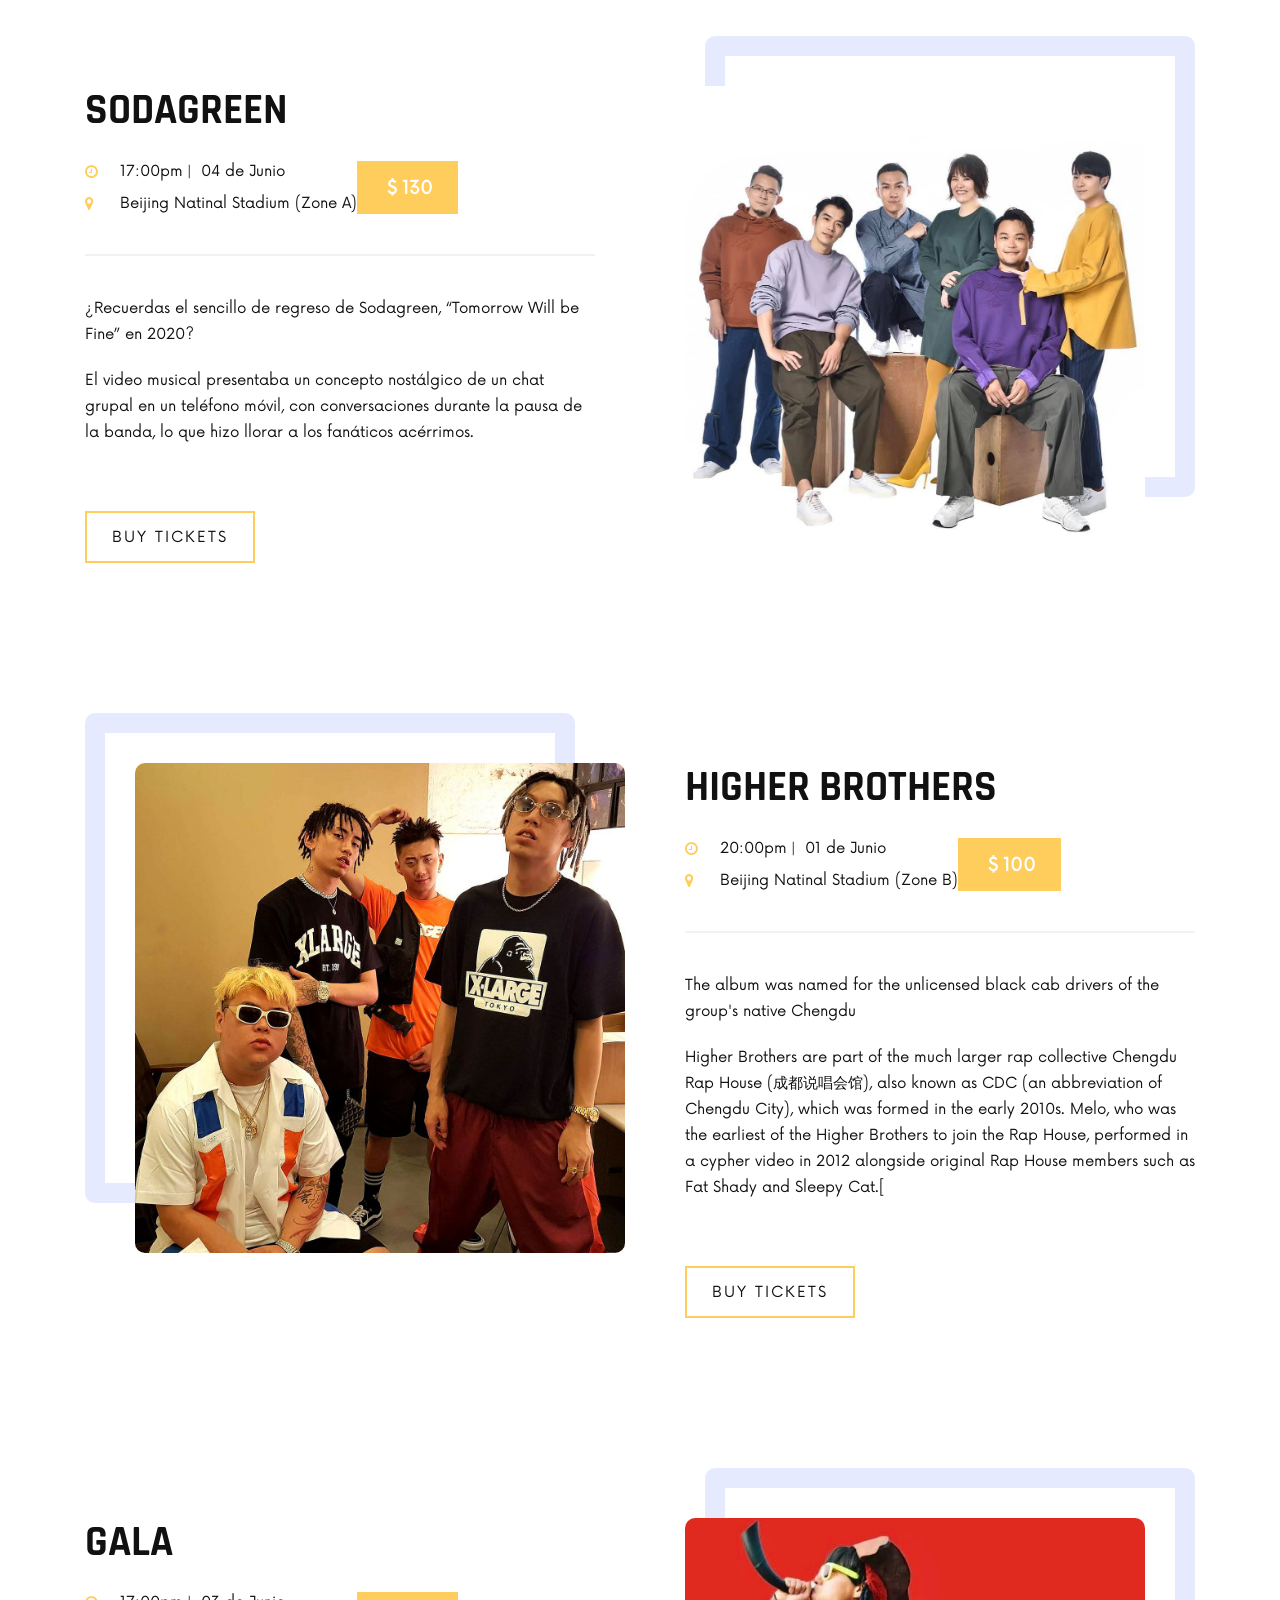
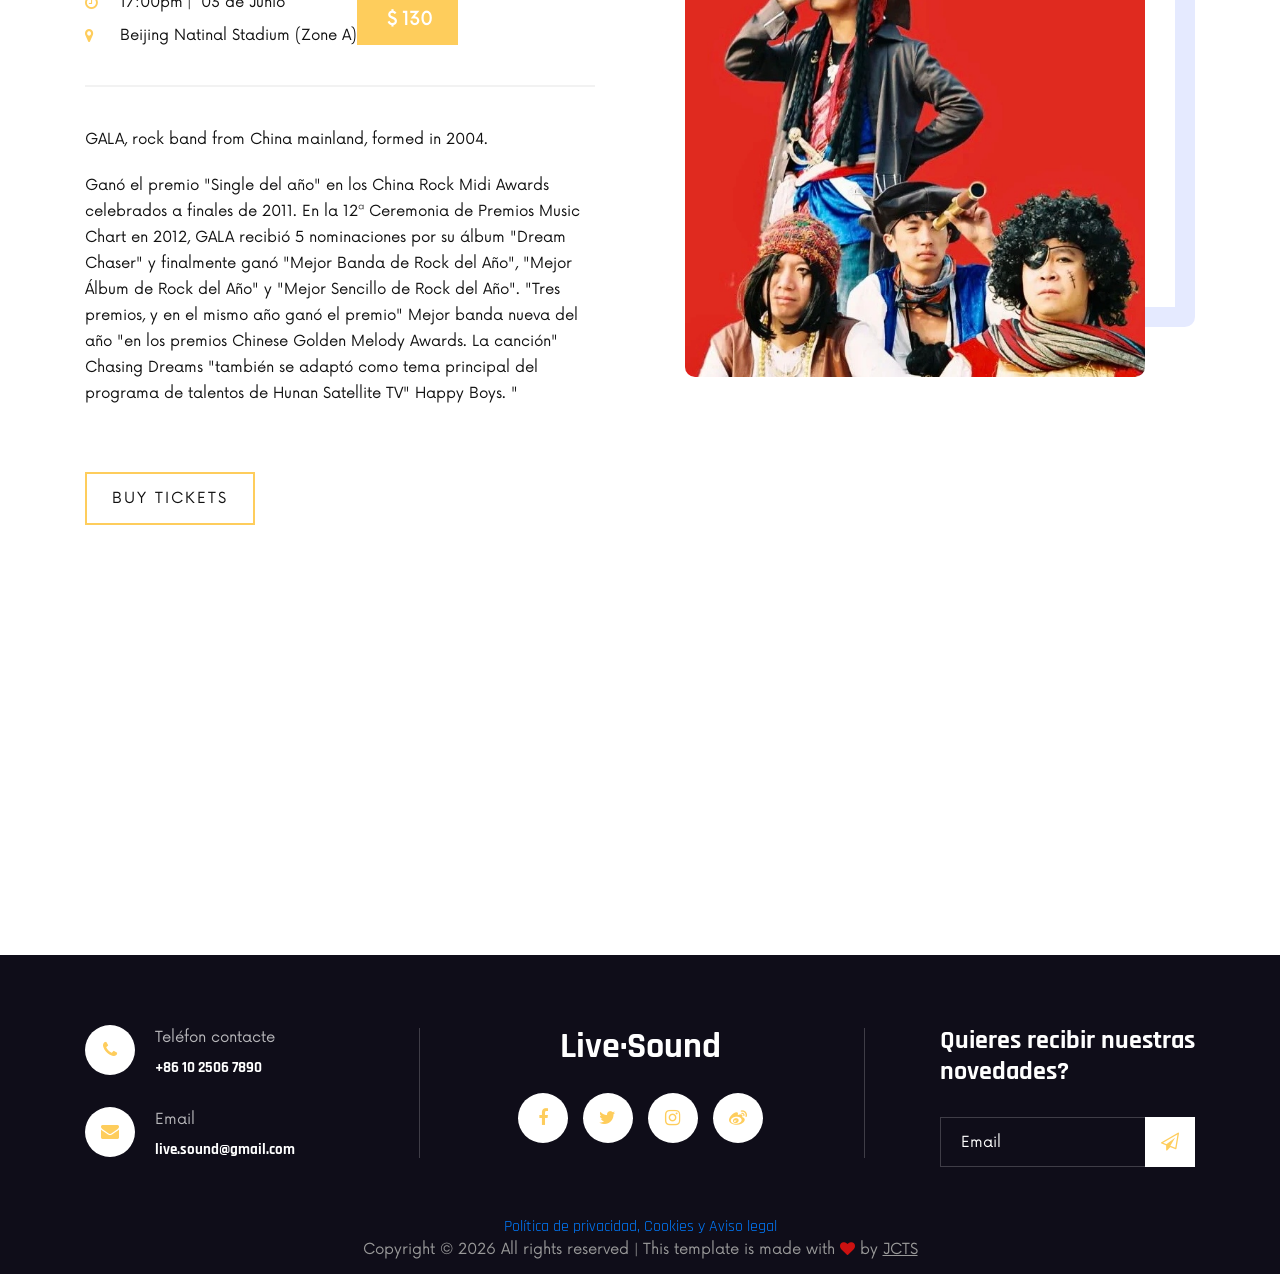
<file: tours.html>
<!DOCTYPE html>
<html lang="zxx">

<head>
    <meta charset="UTF-8">
    <meta name="description" content="DJoz Template">
    <meta name="keywords" content="DJoz, unica, creative, html">
    <meta name="viewport" content="width=device-width, initial-scale=1.0">
    <meta http-equiv="X-UA-Compatible" content="ie=edge">
    <title>Live·Sound</title>

    <!-- Google Font -->
    <link href="https://fonts.googleapis.com/css2?family=Rajdhani:wght@400;500;600;700&display=swap" rel="stylesheet">

    <!-- Css Styles -->
    <link rel="stylesheet" href="css/bootstrap.min.css" type="text/css">
    <link rel="stylesheet" href="css/font-awesome.min.css" type="text/css">
    <link rel="stylesheet" href="css/barfiller.css" type="text/css">
    <link rel="stylesheet" href="css/nowfont.css" type="text/css">
    <link rel="stylesheet" href="css/rockville.css" type="text/css">
    <link rel="stylesheet" href="css/magnific-popup.css" type="text/css">
    <link rel="stylesheet" href="css/owl.carousel.min.css" type="text/css">
    <link rel="stylesheet" href="css/slicknav.min.css" type="text/css">
    <link rel="stylesheet" href="css/style.css" type="text/css">
</head>

<body>
    <!-- Page Preloder -->
    <div id="preloder">
        <div class="loader"></div>
    </div>

    <!-- Header Section Begin (menú) -->
    <header class="header header--normal">
        <div class="container">
            <div class="row">
                <div class="col-lg-2 col-md-2">
                    <div class="header__logo">
                        <a href="./index.html"><img src="img/icons/logo2.png" alt=""></a>
                    </div>
                </div>
                <div class="col-lg-10 col-md-10">
                    <div class="header__nav">
                        <nav class="header__menu mobile-menu">
                            <ul>
                                <li><a href="./index.html">Inicio</a></li>                              
                                <li><a href="./events.html">Eventos</a></li>                            
                                <li class="active"><a href="./tours.html">Entradas</a></li>
                                <li><a href="./contact.html">Contacto</a></li>
                                <li><a href="./about.html">Sobre nosotros</a></li>
                            </ul>
                        </nav>
                    </div>
                </div>
            </div>
            <div id="mobile-menu-wrap"></div>
        </div>
    </header>
    <!-- Header Section End -->

    <!-- Títol(venta entrades) -->
    <div class="textoposicio">
        <h2>Venda de Entradas</h2>
    </div>

    <!-- Tours Section Begin (venta entrades) -->
    <section class="tours spad">
        <div class="container">
            <div class="row">
                <div class="col-lg-6 order-lg-1">
                    <div class="tours__item__text">
                        <h2>Mayday</h2>
                        <div class="tours__text__widget">
                            <ul>
                                <li>
                                    <i class="fa fa-clock-o"></i>
                                    <span>15:00pm</span>
                                    <span>30 de Marzo</span>
                                </li>
                                <li>
                                    <i class="fa fa-map-marker"></i>
                                    Beijing Natinal Stadium (Zone B)
                                </li>
                            </ul>
                            <div class="price">$ 150</div>
                        </div>
                        <div class="tours__text__desc">
                            <p>Mayday se hizo famoso con su sencillo de 1999 "志明與春嬌". </p>
                            <p>Ese mismo año, el 28 de agosto, realizaron un concierto en 
                                el estadio de fútbol de Chungshan, ganando fama en otros países 
                                como Singapur, Hong Kong y Malasia.</p>
                        </div>
                        <a href="./pago.html" class="primary-btn border-btn">Buy tickets</a>
                    </div>
                </div>
                <div class="col-lg-6 order-lg-2">
                    <div class="tours__item__pic">
                        <img src= "img/index/mayday.jpeg">
                    </div>
                </div>
                <div class="col-lg-6 order-lg-4">
                    <div class="tours__item__text tours__item__text--right">
                        <h2>Acusefive</h2>
                        <div class="tours__text__widget">
                            <ul>
                                <li>
                                    <i class="fa fa-clock-o"></i>
                                    <span>18:00pm</span>
                                    <span>01 de Junio</span>
                                </li>
                                <li>
                                    <i class="fa fa-map-marker"></i>
                                    Beijing Natinal Stadium (Zone B)
                                </li>
                            </ul>
                            <div class="price">$ 120</div>
                        </div>
                        <div class="tours__text__desc">
                            <p>Acusefive ganó popularidad con su canción famosa en Internet, Miss You Day and Night.</p>
                            <p>Su estilo musical es diverso, con los vocalistas masculinos y femeninos Pan Yun An y Chuan Ching.
                                entrelazando voces creando voces fascinantes para un efecto terapéutico infeccioso
                                y fuerte atracción hacia el público.</p>
                        </div>
                        <a href="./pago.html" class="primary-btn border-btn">Buy tickets</a>
                    </div>
                </div>
                <div class="col-lg-6 order-lg-3">
                    <div class="tours__item__pic tours__item__pic--left">
                        <img src= "img/index/accusefive.jpeg"  alt="">
                    </div>
                </div>
                <div class="col-lg-6 order-lg-5">
                    <div class="tours__item__text">
                        <h2>Sodagreen</h2>
                        <div class="tours__text__widget">
                            <ul>
                                <li>
                                    <i class="fa fa-clock-o"></i>
                                    <span>17:00pm</span>
                                    <span>04 de Junio</span>
                                </li>
                                <li>
                                    <i class="fa fa-map-marker"></i>
                                    Beijing Natinal Stadium (Zone A)
                                </li>
                            </ul>
                            <div class="price">$ 130</div>
                        </div>
                        <div class="tours__text__desc">
                            <p>¿Recuerdas el sencillo de regreso de Sodagreen, “Tomorrow Will be Fine” en 2020?</p>
                            <p>El video musical presentaba un concepto nostálgico de un chat grupal en un teléfono móvil, 
                                con conversaciones durante la pausa de la banda, lo que hizo llorar a los fanáticos acérrimos.</p>
                        </div>
                        <a href="./pago.html" class="primary-btn border-btn">Buy tickets</a>
                    </div>
                </div>
                <div class="col-lg-6 order-lg-6">
                    <div class="tours__item__pic tours__item__pic--last">
                        <img src="img/index/sodagreen.jpeg" alt="">
                    </div>
                </div>

                <div class="col-lg-6 order-lg-8">
                    <div class="tours__item__text tours__item__text--right">
                        <h2>Higher Brothers</h2>
                        <div class="tours__text__widget">
                            <ul>
                                <li>
                                    <i class="fa fa-clock-o"></i>
                                    <span>20:00pm</span>
                                    <span>01 de Junio</span>
                                </li>
                                <li>
                                    <i class="fa fa-map-marker"></i>
                                    Beijing Natinal Stadium (Zone B)
                                </li>
                            </ul>
                            <div class="price">$ 100</div>
                        </div>
                        <div class="tours__text__desc">
                            <p>The album was named for the unlicensed black cab drivers of the group's native Chengdu</p>
                            <p>Higher Brothers are part of the much larger rap collective Chengdu Rap House (成都说唱会馆),
                                 also known as CDC (an abbreviation of Chengdu City), which was formed in the early 2010s. 
                                 Melo, who was the earliest of the Higher Brothers to join the Rap House, performed in a 
                                 cypher video in 2012 alongside original Rap House members such as Fat Shady and Sleepy Cat.[</p>
                        </div>
                        <a href="./pago.html" class="primary-btn border-btn">Buy tickets</a>
                    </div>
                </div>
                <div class="col-lg-6 order-lg-7">
                    <div class="tours__item__pic tours__item__pic--left">
                        <img src= "img/index/higherbrothers.jpeg"  alt="">
                    </div>
                </div>
            

                <div class="col-lg-6 order-lg-9">
                    <div class="tours__item__text">
                        <h2>GALA</h2>
                        <div class="tours__text__widget">
                            <ul>
                                <li>
                                    <i class="fa fa-clock-o"></i>
                                    <span>17:00pm</span>
                                    <span>03 de Junio</span>
                                </li>
                                <li>
                                    <i class="fa fa-map-marker"></i>
                                    Beijing Natinal Stadium (Zone A)
                                </li>
                            </ul>
                            <div class="price">$ 130</div>
                        </div>
                        <div class="tours__text__desc">
                            <p>GALA, rock band from China mainland, formed in 2004. </p>
                            <p>Ganó el premio "Single del año" en los China Rock Midi 
                                Awards celebrados a finales de 2011. En la 12ª Ceremonia 
                                de Premios Music Chart en 2012, GALA recibió 5 nominaciones 
                                por su álbum "Dream Chaser" y finalmente ganó "Mejor Banda 
                                de Rock del Año", "Mejor Álbum de Rock del Año" y "Mejor 
                                Sencillo de Rock del Año". "Tres premios, y en el mismo 
                                año ganó el premio" Mejor banda nueva del año "en los premios
                                 Chinese Golden Melody Awards. La canción" Chasing Dreams "también 
                                 se adaptó como tema principal del programa de talentos de Hunan 
                                 Satellite TV" Happy Boys. "</p>
                        </div>
                        <a href="./pago.html" class="primary-btn border-btn">Buy tickets</a>
                    </div>
                </div>
                <div class="col-lg-6 order-lg-10">
                    <div class="tours__item__pic">
                        <img src= "img/index/gala.pic.jpg">
                    </div>
                </div>



            </div>
        </div>
    </section>
    <!-- Tours Section End -->

   <!-- Footer Section Begin -->
   <footer class="footer footer--normal spad set-bg" data-setbg="img/icons/footer2.png">
    <div class="container">
        <div class="row">
            <div class="col-lg-3 col-md-6">
                <div class="footer__address">
                    <ul>
                        <li>
                            <i class="fa fa-phone"></i>
                            <p>Teléfon contacte</p>
                            <h6>+86 10 2506 7890</h6>
                        </li>
                        <li>
                            <i class="fa fa-envelope"></i>
                            <p>Email</p>
                            <h6>live.sound@gmail.com</h6>
                        </li>
                    </ul>
                </div>
            </div>
            <div class="col-lg-4 offset-lg-1 col-md-6">
                <div class="footer__social">
                    <h2>Live·Sound</h2>
                    <div class="footer__social__links">
                        <a href="https://www.facebook.com"><i class="fa fa-facebook"></i></a>
                        <a href="https://twitter.com"><i class="fa fa-twitter"></i></a>
                        <a href="https://www.instagram.com"><i class="fa fa-instagram"></i></a>
                        <a href="https://weibo.com/newlogin?tabtype=weibo&gid=102803&openLoginLayer=0&url=https%3A%2F%2Fweibo.com%2F"><i class="fa fa-weibo"></i></a>
                    </div>
                </div>
            </div>
            <div class="col-lg-3 offset-lg-1 col-md-6">
                <div class="footer__newslatter">
                    <h4>Quieres recibir nuestras novedades?</h4>
                    <form action="#">
                        <input type="text" placeholder="Email">
                        <button type="submit"><i class="fa fa-send-o"></i></button>
                    </form>
                </div>
            </div>
        </div>

        <!-- Inici Link política privacidad -->
        <div class="privacitat">
            <h6> 
                <a href="políticaprivacidad.html">Política de privacidad, Cookies y Aviso legal</a>
            </h6>
        </div>
        <!-- Fi Link política privacidad -->

        <!-- Link back to Colorlib can't be removed. Template is licensed under CC BY 3.0. -->
        <div class="footer__copyright__text">
            <p>Copyright &copy; <script>document.write(new Date().getFullYear());</script> All rights reserved | This template is made with <i class="fa fa-heart" aria-hidden="true"></i> by <a href="https://colorlib.com" target="_blank">JCTS</a></p>
        </div>
        <!-- Link back to Colorlib can't be removed. Template is licensed under CC BY 3.0. -->
    </div>
</footer>
<!-- Footer Section End -->

<!-- Js Plugins -->
<script src="js/jquery-3.3.1.min.js"></script>
<script src="js/bootstrap.min.js"></script>
<script src="js/jquery.magnific-popup.min.js"></script>
<script src="js/jquery.nicescroll.min.js"></script>
<script src="js/jquery.barfiller.js"></script>
<script src="js/jquery.countdown.min.js"></script>
<script src="js/jquery.slicknav.js"></script>
<script src="js/owl.carousel.min.js"></script>
<script src="js/main.js"></script>

<!-- Music Plugin -->
<script src="js/jquery.jplayer.min.js"></script>
<script src="js/jplayerInit.js"></script>
</body>

</html>
</file>
<file: css/barfiller.css>
.barfiller {
    width:100%;
    height:12px;
    background:#fcfcfc;
    border:1px solid #ccc;
    position:relative;
    margin-bottom:20px;
    box-shadow: inset 1px 4px 9px -6px rgba(0,0,0,.5); 
    -moz-box-shadow: inset 1px 4px 9px -6px rgba(0,0,0,.5); 
}

.barfiller .fill {
    display:block;
    position:relative;
    width:0px;
    height:100%;
    background:#333;
    z-index:1;
}

.barfiller .tipWrap {
    display:none;
}

.barfiller .tip {
    margin-top:-30px;
    padding:2px 4px;
    font-size:11px;
    color:#fff;
    left:0px;
    position:absolute;
    z-index:2;
    background: #333;
} 

.barfiller .tip:after {
    border:solid;
    border-color:rgba(0,0,0,.8) transparent;
    border-width:6px 6px 0 6px;
    content:"";
    display:block;
    position:absolute;
    left:9px;
    top:100%;
    z-index:9
}
</file>
<file: css/nowfont.css>
/* #### Generated By: http://www.cufonfonts.com #### */

@font-face {
font-family: 'Now Regular';
font-style: normal;
font-weight: normal;
src: local('Now Regular'), url('../fonts/Now-Regular.woff') format('woff');
}


@font-face {
font-family: 'Now Thin';
font-style: normal;
font-weight: normal;
src: local('Now Thin'), url('../fonts/Now-Thin.woff') format('woff');
}


@font-face {
font-family: 'Now Light';
font-style: normal;
font-weight: normal;
src: local('Now Light'), url('../fonts/Now-Light.woff') format('woff');
}


@font-face {
font-family: 'Now Medium';
font-style: normal;
font-weight: normal;
src: local('Now Medium'), url('../fonts/Now-Medium.woff') format('woff');
}


@font-face {
font-family: 'Now Bold';
font-style: normal;
font-weight: normal;
src: local('Now Bold'), url('../fonts/Now-Bold.woff') format('woff');
}


@font-face {
font-family: 'Now Black';
font-style: normal;
font-weight: normal;
src: local('Now Black'), url('../fonts/Now-Black.woff') format('woff');
}
</file>
<file: css/rockville.css>
@font-face {
font-family: 'Rockville Solid Regular';
font-style: normal;
font-weight: normal;
src: local('Rockville Solid Regular'), url('../fonts/Rockville Solid.woff') format('woff');
}
</file>
<file: css/style.css>
html,
body {
	height: 100%;
	font-family: "Now Regular";
	-webkit-font-smoothing: antialiased;
}
h1,
h2,
h3,
h4,
h5,
h6 {
	margin: 0;
	color: #111111;
	font-weight: 400;
	font-family: "Rajdhani", sans-serif;
}

h1 {
	font-size: 70px;
}

h2 {
	font-size: 36px;
}

h3 {
	font-size: 30px;
}

h4 {
	font-size: 24px;
}

h5 {
	font-size: 18px;
}

h6 {
	font-size: 16px;
}

p {
	font-size: 15px;
	font-family: "Now Regular";
	color: #444444;
	font-weight: 400;
	line-height: 26px;
	margin: 0 0 15px 0;
}

img {
	max-width: 100%;
}

input:focus,
select:focus,
button:focus,
textarea:focus {
	outline: none;
}

a:hover,
a:focus {
	text-decoration: none;
	outline: none;
	color: #10b1bd; /*todos los textos(menos menu)*/
}

ul,
ol {
	padding: 0;
	margin: 0;
}

/*---------------------
  Helper CSS
-----------------------*/

.section-title {
	margin-bottom: 40px;
	position: relative;
	z-index: 1;
}

.section-title.center-title {
	text-align: center;
}

.section-title h2 {
	font-size: 42px;
	color: #111111;
	font-weight: 700;
	text-transform: uppercase;
}

.section-title h1 {
	font-size: 100px;
	color: #f2f2f2;
	font-family: "Rockville Solid Regular";
	position: absolute;
	left: 0;
	top: -45px;
	width: 100%;
	z-index: -1;
}

.set-bg {
	background-repeat: no-repeat;
	background-size: cover;
	background-position: top center;
}

.spad {
	padding-top: 50px;
	padding-bottom: 50px;
}

.text-white h1,
.text-white h2,
.text-white h3,
.text-white h4,
.text-white h5,
.text-white h6,
.text-white p,
.text-white span,
.text-white li,
.text-white a {
	color: #fff;
}

/* buttons (repartits per tota la web)*/

.primary-btn {
	display: inline-block;
	font-size: 15px;
	text-transform: uppercase;
	padding: 14px 25px 12px;
	color: #ffffff;
	background: #fecd5c;
	letter-spacing: 2px;
}

.primary-btn.border-btn {
	background: transparent;
	border: 2px solid #fecd5c;
	color: #111111;
}

.site-btn {
	font-size: 15px;
	color: #ffffff;
	background: #fecd5c;
	font-weight: 700;
	letter-spacing: 2px;
	border: none;
	text-transform: uppercase;
	display: inline-block;
	padding: 14px 30px;
	width: 100%;
	border-radius: 10px;
}

/* Preloder (efectes al cargar página) */

#preloder {
	position: fixed;
	width: 100%;
	height: 100%;
	top: 0;
	left: 0;
	z-index: 999999;
	background: #000;
}

.loader {
	width: 40px;
	height: 40px;
	position: absolute;
	top: 50%;
	left: 50%;
	margin-top: -13px;
	margin-left: -13px;
	border-radius: 60px;
	animation: loader 0.8s linear infinite;
	-webkit-animation: loader 0.8s linear infinite;
}

@keyframes loader {
	0% {
		-webkit-transform: rotate(0deg);
		transform: rotate(0deg);
		border: 4px solid #10b1bd;
		border-left-color: transparent;
	}
	50% {
		-webkit-transform: rotate(180deg);
		transform: rotate(180deg);
		border: 4px solid #fecd5c;
		border-left-color: transparent;
	}
	100% {
		-webkit-transform: rotate(360deg);
		transform: rotate(360deg);
		border: 4px solid #10b1bd;
		border-left-color: transparent;
	}
}

@-webkit-keyframes loader {
	0% {
		-webkit-transform: rotate(0deg);
		border: 4px solid #10b1bd;
		border-left-color: transparent;
	}
	50% {
		-webkit-transform: rotate(180deg);
		border: 4px solid #fecd5c;
		border-left-color: transparent;
	}
	100% {
		-webkit-transform: rotate(360deg);
		border: 4px solid #10b1bd;
		border-left-color: transparent;
	}
}

/*---------------------
  Header (Barra inici)
-----------------------*/

.header { 
	background: black;
	position: absolute;
	opacity: 95%;
	left: 0;
	top: 0;
	width: 100%;
	z-index: 9;
}

.header.header--normal {
	position: relative;
	background: black;
}

.header__logo {
	padding: 28px 0 25px;
}

.header__logo a {
	display: inline-block;
}

.header__nav {
	text-align: right;
	transition: color 0.3s ease;
}

.header__menu {
	padding: 31px 0 27px;
	display: inline-block;
	margin-right: 45px;
}

.header__menu ul li {
	list-style: none;
	display: inline-block;
	margin-right: 45px;
	position: relative;
}

.header__menu ul li.active a:after {
	opacity: 1;
}

.header__menu ul li:hover a:after {
	opacity: 1;
}

.header__menu ul li:hover .dropdown {
	top: 34px;
	opacity: 1;
	visibility: visible;
}

.header__menu ul li:last-child {
	margin-right: 0;
}

.header__menu ul li .dropdown {
	position: absolute;
	left: 0;
	top: 56px;
	width: 150px;
	background: #111111;
	text-align: left;
	padding: 2px 0;
	z-index: 9;
	opacity: 0;
	visibility: hidden;
	-webkit-transition: all, 0.3s;
	-o-transition: all, 0.3s;
	transition: all, 0.3s;
}

.header__menu ul li .dropdown li {
	display: block;
	margin-right: 0;
}

.header__menu ul li .dropdown li a {
	font-size: 14px;
	color: #ffffff;
	font-weight: 400;
	padding: 8px 20px;
	text-transform: capitalize;
}

.header__menu ul li .dropdown li a:after {
	display: none;
}

.header__menu ul li a {
	font-size: 15px;
	text-transform: uppercase;
	color: #ffffff;
	display: block;
	padding: 6px 0;
	position: relative;
}

.header__menu ul li a:after {
	position: absolute;
	left: 0;
	bottom: 0;
	width: 100%;
	height: 2px;
	background: #ffffff;
	content: "";
	-webkit-transition: all, 0.5s;
	-o-transition: all, 0.5s;
	transition: all, 0.5s;
	opacity: 0;
}

.header__right__social {
	display: inline-block;
}

.header__right__social a {
	display: inline-block;
	font-size: 16px;
	color: #ffffff;
	margin-right: 16px;
}

.header__right__social a:last-child {
	margin-right: 0;
}

.slicknav_menu {
	display: none;
}

/*---------------------
  Hero (portada-index)
-----------------------*/

.hero {
	padding-top: 200px;
	padding-bottom: 295px;
	position: relative;
}

.hero__text {
	text-align: right;
}

.hero__text span {
	color: #ffffff;
	text-transform: uppercase;
	letter-spacing: 6px;
}

.hero__text h1 {
	font-size: 100px;
	font-family: "Rockville Solid Regular";
	color: #ffffff;
	margin-bottom: 20px;
	margin-top: 22px;
}

.hero__text p {
	color: #ffffff;
	font-size: 20px;
	margin-bottom: 20px;
}

.hero__text .play-btn {
	font-size: 26px;
	color: #fecd5c;
	height: 90px;
	width: 90px;
	border-radius: 50%;
	background: rgba(255, 255, 255, 0.3);
	display: inline-block;
	line-height: 90px;
	text-align: center;
	position: relative;
	z-index: 1;
}

.hero__text .play-btn i {
	position: relative;
	top: 2px;
	left: 2px;
}

.hero__text .play-btn:after {
	position: absolute;
	left: 15px;
	top: 15px;
	height: 60px;
	width: 60px;
	background: #ffffff;
	border-radius: 50%;
	content: "";
	z-index: -1;
}

.linear__icon {
	position: absolute;
	left: 50%;
	bottom: 0;
	margin-left: -16px;
	-webkit-animation: mymove 0.5s infinite alternate;
	animation: mymove 0.5s infinite alternate;
}

.linear__icon i {
	font-size: 50px;
	color: #fecd5c;
}

@-webkit-keyframes mymove {
	0% {
		bottom: 0;
	}
	100% {
		bottom: -10px;
	}
}

@keyframes mymove {
	0% {
		bottom: 0;
	}
	100% {
		bottom: -10px;
	}
}

/*---------------------
  Invitados de Honor
-----------------------*/

.event {
	padding-bottom: 60px;
}

.event .section-title {
	margin-bottom: 10px;
	position: relative;
}

.event .section-title:after {
	position: absolute;
	right: 46px;
	top: 25px;
	height: 2px;
	width: 775px;
	background: rgba(225, 225, 225, 0.3);
	content: "";
	z-index: -1;
}

.event__slider .col-lg-4 {
	max-width: 100%;
}

.event__slider.owl-carousel .owl-stage-outer {
	padding-top: 30px;
	padding-bottom: 40px;
}

.event__slider.owl-carousel .owl-nav {
	position: absolute;
	right: 15px;
	top: -50px;
}

.event__slider.owl-carousel .owl-nav button {
	font-size: 22px;
	color: #111111;
	opacity: 0.5;
	margin-right: 10px;
}

.event__slider.owl-carousel .owl-nav button:last-child {
	margin-right: 0;
}

.event__item {
	-webkit-box-shadow: 0px 3px 15px rgba(22, 41, 124, 0.1);
	box-shadow: 0px 3px 15px rgba(22, 41, 124, 0.1);
}

.event__item__pic {
	height: 360px;
	position: relative;
}

.event__item__pic .tag-date {
	position: absolute;
	left: 0;
	bottom: -21px;
	width: 100%;
	text-align: center;
}

.event__item__pic .tag-date span {
	font-size: 15px;
	color: #ffffff;
	display: inline-block;
	background: #fecd5c;
	padding: 12px 8px 9px 20px;
}

.event__item__text {
	text-align: center;
	padding: 45px 10px 25px;
}

.event__item__text h4 {
	font-size: 26px;
	font-weight: 700;
	color: #111111;
	margin-bottom: 10px;
}

.event__item__text p {
	color: #888888;
	margin-bottom: 0;
}

.event__item__text p i {
	color: #fecd5c;
	margin-right: 8px;
	font-size: 17px;
}

/*---------------------
  Countdown
-----------------------*/

.countdown {
	padding-bottom: 500px;
}

.countdown__text {
	text-align: center;
	margin-bottom: 0px;
	margin-top: 50px;
}

.countdown__text h1 {
	font-size: 90px;
	color: #ffffff;
	font-family: "Rockville Solid Regular";
	color: #ffffff;
	margin-bottom: 40px;
}

.countdown__text h4 {
	font-size: 26px;
	font-family: "Now Regular";
	color: #ffffff;
	text-transform: uppercase;
	letter-spacing: 4px;
	margin-bottom: 20px;
	margin-top: 20px;
}

.countdown__timer {
	text-align: center;
	margin-bottom: 50px;
}

.countdown__item {
	display: inline-block;
	margin-right: 80px;
	margin-bottom: 10px;
}

.countdown__item:last-child {
	margin-right: 0;
}

.countdown__item span {
	font-size: 90px;
	font-family: "Rajdhani", sans-serif;
	font-weight: 700;
	color: #ffffff;
	display: block;
	line-height: 100px;
}

.countdown__item p {
	color: #ffffff;
	letter-spacing: 4px;
	text-transform: uppercase;
	margin-bottom: 0;
}

.buy__tickets {
	text-align: center;
	color: #444444;
}

.col-lg-12-1{
	margin-bottom: 0px;
	margin-top: 0px;
	margin: auto;
}

/*---------------------
  Footer
-----------------------*/

.privacitat{
	text-align: center;
}

.footer {
	padding-top: 300px;
	padding-bottom: 60px;
	margin-top: -547px;
	height: 549px;
}

.footer.footer--normal {
	margin-top: 0;
}

.footer__address {
	margin-bottom: 50px;
}

.footer__address ul li {
	list-style: none;
	padding-left: 70px;
	position: relative;
	margin-bottom: 30px;
}

.footer__address ul li:last-child {
	margin-bottom: 0;
}

.footer__address ul li i {
	font-size: 18px;
	color: #fecd5c;
	height: 50px;
	width: 50px;
	background: #ffffff;
	border-radius: 50%;
	line-height: 50px;
	text-align: center;
	position: absolute;
	left: 0;
	top: 0;
}

.footer__address ul li p {
	color: #ffffff;
	opacity: 0.7;
	margin-bottom: 8px;
}

.footer__address ul li h6 {
	font-size: 15px;
	font-weight: 700;
	color: #ffffff;
}

.footer__social {
	text-align: center;
	position: relative;
	margin-bottom: 50px;
}

.footer__social::before {
	position: absolute;
	left: -46px;
	top: 3px;
	width: 1px;
	height: 130px;
	background: rgba(255, 255, 255, 0.2);
	content: "";
}

.footer__social::after {
	position: absolute;
	right: -50px;
	top: 3px;
	width: 1px;
	height: 130px;
	background: rgba(255, 255, 255, 0.2);
	content: "";
}

.footer__social h2 {
	color: #ffffff;
	font-weight: 700;
	margin-bottom: 25px;
}

.footer__social .footer__social__links a {
	font-size: 18px;
	color:#fecd5c;
	height: 50px;
	width: 50px;
	background: #ffffff;
	border-radius: 50%;
	line-height: 50px;
	text-align: center;
	display: inline-block;
	margin-right: 10px;
}

.footer__social .footer__social__links a:last-child {
	margin-right: 0;
}

.footer__newslatter {
	margin-bottom: 50px;
}

.footer__newslatter h4 {
	font-size: 26px;
	color: #ffffff;
	font-weight: 700;
	margin-bottom: 30px;
}

.footer__newslatter form {
	position: relative;
}

.footer__newslatter form input {
	height: 50px;
	font-size: 15px;
	color: #ffffff;
	width: 100%;
	background: transparent;
	border: 1px solid rgba(255, 255, 255, 0.2);
	padding-left: 20px;
}

.footer__newslatter form input::-webkit-input-placeholder {
	color: #ffffff;
}

.footer__newslatter form input::-moz-placeholder {
	color: #ffffff;
}

.footer__newslatter form input:-ms-input-placeholder {
	color: #ffffff;
}

.footer__newslatter form input::-ms-input-placeholder {
	color: #ffffff;
}

.footer__newslatter form input::placeholder {
	color: #ffffff;
}

.footer__newslatter form button {
	font-size: 18px;
	color: #fecd5c;
	position: absolute;
	right: 0;
	top: 0;
	height: 100%;
	padding: 0 16px;
	background: #ffffff;
	border: none;
}

.footer__copyright__text {
	text-align: center;
}

.footer__copyright__text p {
	color: #999999;
}

.footer__copyright__text a {
	color: #999999;
	text-decoration: underline;
}

.footer__copyright__text a:hover {
	color: #fecd5c;
}

.footer__copyright__text i {
	color: #c11;
}

/*---------------------
  Breadcrumb
-----------------------*/

.breadcrumb-option {
	padding-top: 35px;
}

.breadcrumb__links a {
	font-size: 15px;
	color: #111111;
	margin-right: 18px;
	display: inline-block;
	position: relative;
}

.breadcrumb__links a:after {
	position: absolute;
	right: -14px;
	top: 0;
	content: "|";
	color: #888888;
}

.breadcrumb__links a i {
	margin-right: 5px;
}

.breadcrumb__links span {
	font-size: 15px;
	color: #888888;
	display: inline-block;
}

/*---------------------
  About (sobre nosaltes) 
-----------------------*/

.about {
	padding-top: 50px;
}

.about.about--page {
	padding-top: 60px;
	padding-bottom: 60px;
}

.about.about--page .section-title h2 {
	line-height: 0px;
	padding-top: 0px;
}

.about.about--page .about__text {
	padding-top: 0px;
}

.about.about--page .about__text p {
	color: #111111;
}

.about__text {
	padding-top: 10px;
}

.about__text p {
	margin-bottom: 50px;
}

.center-title{
	padding-top: 80px;
	padding-bottom: 80px;
}

.primary-btns{ 
	display: inline-block;
	font-size: 15px;
	text-transform: uppercase;
	padding: 14px 25px 12px;
	color: #ffffff;
	background: #fecd5c;
	letter-spacing: 2px;
	padding-top: 80px;
	padding-bottom: 80px;
}
/*---------------------
  Beijing National Stadium Galería + slider
-----------------------*/
.services__bjns {
	background: #ffffff;
	
	overflow: auto;
	display: -webkit-box;
	display: -ms-flexbox;
	display: inline-flex;
	
	max-width: 100%;
    max-height: 100%
}

/*---------------------
  Skills
-----------------------*/

.skills {
	padding-bottom: 0;
	padding-top: 80px;
}

.skills__content {
	background: #fecd5c;
	height: 500px;
	padding: 100px 70px 60px;
}

.skills__content .section-title h2 {
	color: #ffffff;
}

.skills__content .section-title h1 {
	color: #ffffff;
	opacity: 0.1;
	text-align: center;
}

.skills__content p {
	color: #ffffff;
	margin-bottom: 32px;
}

.skill__bar__item {
	margin-bottom: 20px;
}

.skill__bar__item p {
	font-size: 15px;
	font-weight: 500;
	color: #ffffff;
	margin-bottom: 10px;
}

.skill__bar__item .barfiller {
	width: 100%;
	height: 5px;
	background: rgba(255, 255, 255, 0.2);
	border: none;
	margin-bottom: 0;
	-webkit-box-shadow: none;
	box-shadow: none;
}

.skill__bar__item .barfiller .tip {
	margin-top: -32px;
	padding: 0;
	font-size: 15px;
	color: #fff;
	background: transparent;
}

.skill__bar__item .barfiller .tip:after {
	display: none;
}

.skills__video {
	height: 500px;
	display: -webkit-box;
	display: -ms-flexbox;
	display: flex;
	-webkit-box-align: center;
	-ms-flex-align: center;
	align-items: center;
	-webkit-box-pack: center;
	-ms-flex-pack: center;
	justify-content: center;
}

.skills__video .play-btn {
	font-size: 26px;
	color: #fecd5c;
	height: 90px;
	width: 90px;
	border-radius: 50%;
	background: rgba(117, 31, 221, 0.3);
	display: inline-block;
	line-height: 90px;
	text-align: center;
	position: relative;
	z-index: 1;
}

.skills__video .play-btn i {
	position: relative;
	top: 2px;
	left: 2px;
}

.skills__video .play-btn:after {
	position: absolute;
	left: 15px;
	top: 15px;
	height: 60px;
	width: 60px;
	background: #ffffff;
	border-radius: 50%;
	content: "";
	z-index: -1;
}

/*---------------------
  About (sobre nosaltes)
-----------------------*/
.about__pic{
border-radius: 10px;
width: 90%;
height: auto;
}

.about-services {
	padding-bottom: 0px;
}

.about-services .section-title {
	margin-bottom: 0px;
}

.about__services__item {
	-webkit-transition: all, 0.3s;
	-o-transition: all, 0.3s;
	transition: all, 0.3s;
}

.about__services__item:hover {
	-webkit-box-shadow: 0px 3px 30px rgba(22, 41, 124, 0.1) ;
	box-shadow: 0px 3px 30px rgba(22, 41, 124, 0.1);
}

.about__services__item__pic {
	height: 240px;
	position: relative;
	border-radius:10px;
}

.about__services__item__pic .icon {
	height: 50px;
	width: 50px;
	background: #fecd5c;
	border-radius: 50%;
	line-height: 50px;
	text-align: center;
	position: absolute;
	left: 0;
	right: 0;
	margin: 0 auto;
	bottom: -25px;
}

.about__services__item__text {
	text-align: center;
	padding: 50px 10px 30px;
}

.about__services__item__text h4 {
	font-size: 26px;
	color: #111111;
	font-weight: 700;
	margin-bottom: 12px;
}

.about__services__item__text p {
	margin-bottom: 0;
}

/*---------------------
  entrades (tour)
-----------------------*/

.tours {
	padding-top: 60px;
	padding-bottom: 0px;
}

.tours__item__text {
	padding-right: 30px;
	margin-bottom: 200px;
}

.tours__item__text.tours__item__text--right {
	padding-left: 30px;
	padding-right: 0;
}

.tours__item__text h2 {
	font-size: 42px;
	color: #111111;
	text-transform: uppercase;
	margin-bottom: 24px;
	font-weight: bold;
}

.tours__item__text .tours__text__widget {
	overflow: hidden;
	border-bottom: 2px solid #f2f2f2;
	padding-bottom: 38px;
}

.tours__item__text .tours__text__widget ul {
	float: left;
}

.tours__item__text .tours__text__widget ul li {
	list-style: none;
	font-size: 15px;
	color: #111111;
	padding-left: 35px;
	position: relative;
	margin-bottom: 10px;
}

.tours__item__text .tours__text__widget ul li:last-child {
	margin-bottom: 0;
}

.tours__item__text .tours__text__widget ul li i {
	color: #fecd5c;
	position: absolute;
	left: 0;
	top: 3px;
}

.tours__item__text .tours__text__widget ul li span {
	display: inline-block;
	padding-right: 8px;
	position: relative;
	margin-right: 5px;
}

.tours__item__text .tours__text__widget ul li span:last-child {
	padding-right: 0;
	margin-right: 0;
}

.tours__item__text .tours__text__widget ul li span:last-child:after {
	display: none;
}

.tours__item__text .tours__text__widget ul li span:after {
	position: absolute;
	right: 0;
	top: 0;
	content: "|";
}

.tours__item__text .tours__text__widget .price {
	font-size: 18px;
	color: #ffffff;
	font-weight: 700;
	display: inline-block;
	padding: 14px 25px 12px 30px;
	background:#fecd5c;
	/*float: right; */
}

.tours__item__text .tours__text__desc {
	padding-top: 40px;
	margin-bottom: 65px;
}

.tours__item__text .tours__text__desc p {
	color: #111111;
	margin-bottom: 20px;
}

.tours__item__text .tours__text__desc p:last-child {
	margin-bottom: 0;
}

.tours__item__pic {
	position: relative;
	z-index: 1;
	padding-right: 50px;
	margin-bottom: 110px;
	padding-left: 30px;

	border-radius:10px;
}

.tours__item__pic.tours__item__pic--left {
	padding-left: 50px;
	padding-right: 0;
}

.tours__item__pic.tours__item__pic--left:after {
	left: 0;
}

.tours__item__pic.tours__item__pic--last {
	margin-bottom: 0;
}

.tours__item__pic:after {
	position: absolute;
	left: 50px;
	top: -50px;
	width: calc(100% - 50px);
	height: 100%;
	border: 20px solid rgba(9, 53, 247, 0.1);
	content: "";
	z-index: -1;
	border-radius:10px;
}

.tours__item__pic img {
	min-width: 100%;
	border-radius:10px;
}

/*---------------------
  Mapa (contact)
-----------------------*/

.map {
	height: 585px;
	margin-top: 10px;
	border-radius: 10px;
}

.map iframe {
	width: 100%;
	border-radius: 10px;
}

/*---------------------
  Contact
-----------------------*/
.textoposicio h2{
	font-family: Impact, Haettenschweiler, 'Arial Narrow Bold', sans-serif;
	font-size: 50px;
    text-align: center;
	font-weight: bold;
	text-transform: none;
	line-height: 1.6;
	padding: 50px; /* Espaciado alrededor del contenido principal */
}

.contact {
	padding-top: 100px;
	padding-bottom: 0px;
	
}

.contact__address .section-title {
	margin-bottom: 50px;
}

.contact__address .section-title h2 {
	text-transform: none;
}

.contact__address p {
	margin-bottom: 34px;
}

.contact__address ul li {
	list-style: none;
	padding-left: 100px;
	position: relative;
	margin-bottom: 30px;
}

.contact__address ul li:last-child {
	margin-bottom: 0;
}

.contact__address ul li i {
	font-size: 30px;
	height: 70px;
	width: 70px;
	background: #f5f5f5;
	border-radius: 50%;
	line-height: 70px;
	text-align: center;
	color: #fecd5c;
	position: absolute;
	left: 0;
	top: -4px;
}

.contact__address ul li h5 {
	font-size: 20px;
	color: #111111;
	font-weight: 700;
	margin-bottom: 10px;
}

.contact__address ul li p {
	margin-bottom: 0;
}

.contact__address ul li span {
	font-size: 15px;
	color: #111111;
	display: inline-block;
	margin-right: 25px;
	position: relative;
}

.contact__address ul li span:after {
	position: absolute;
	right: -20px;
	top: -1px;
	content: ".";
	font-size: 39px;
	line-height: 0;
	border-radius: 50%;
}

.contact__address ul li span:last-child {
	margin-right: 0;
}

.contact__address ul li span:last-child:after {
	display: none;
}

.contact__form .section-title {
	margin-bottom: 50px;
}

.contact__form .section-title h2 {
	text-transform: none;
}

.contact__form p {
	margin-bottom: 34px;
}
</file>
<file: prueba.css>
/* styles.css  per al prueba (formulari )y confirmar html*/

body {
    font-family: Arial, sans-serif;
    margin: 0;
    padding: 0;
    background-color: #f4f4f4;
}

header {
    background-color: #000000;
    color: white;
    text-align: center;
    padding: 2rem 0;
}

h1 {
    margin: 0;
}

main {
    display: flex;
    flex-direction: column;
    align-items: center;
    padding: 2rem;
}

.registration-form {
    background-color: white;
    border: 1px solid #fecd5c;
    padding: 2rem;
    border-radius: 20px;
    box-shadow: 0 0 10px rgba(0, 0, 0, 0.1);
    max-width: 600px;
    width: 100%;
    box-sizing: border-box;
}

.registration-form fieldset {
    border: none;
    margin-bottom: 2rem;
}

.registration-form legend {
    font-size: 1.2em;
    margin-bottom: 1rem;
    color: #333;
}

.registration-form label {
    display: block;
    margin-bottom: 0.5rem;
    color: #555;
}

.registration-form input,
.registration-form select {
    width: 100%;
    padding: 0.75rem;
    margin-bottom: 1rem;
    border: 1px solid #ddd;
    border-radius: 5px;
    box-sizing: border-box;
}

.registration-form button {
    display: block;
    padding: 0.75rem 1.5rem;
    background-color: #fecd5c;
    color: white;
    text-decoration: none;
    border: none;
    border-radius: 10px;
    transition: background-color 0.3s ease;
    margin: 0 auto;
    cursor: pointer;
}

.registration-form button:hover {
    background-color: #555;
}

.confirmation {
    display: flex;
    flex-direction: column;
    align-items: center;
    justify-content: center;
    height: 60vh;
}

.confirmation .message {
    background-color: white;
    border: 2px solid #fecd5c;
    padding: 2rem;
    border-radius: 20px;
    box-shadow: 0 0 10px rgba(0, 0, 0, 0.1);
    text-align: center;
}
footer {
    background-color: #000000;
    color: white;
    text-align: center;
    padding: 4rem 0;
    width: 100%;
}
</file>
